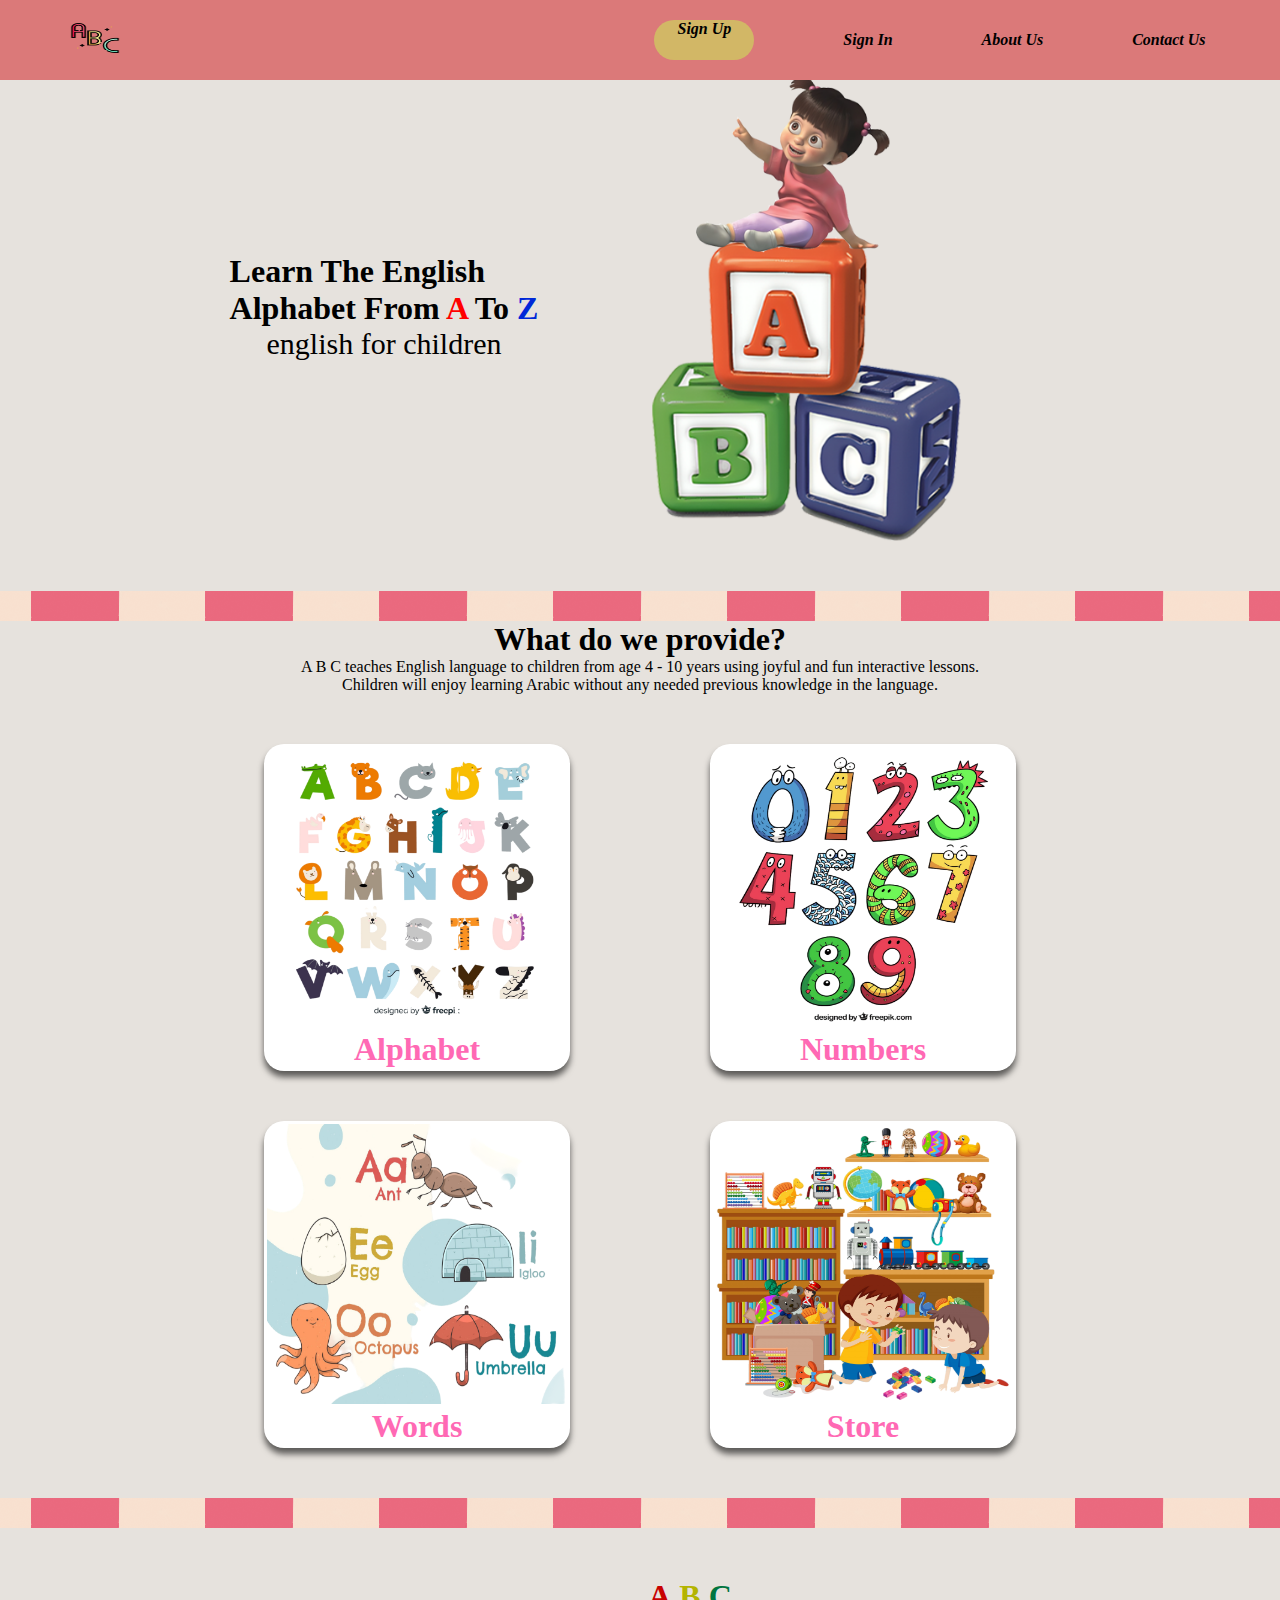
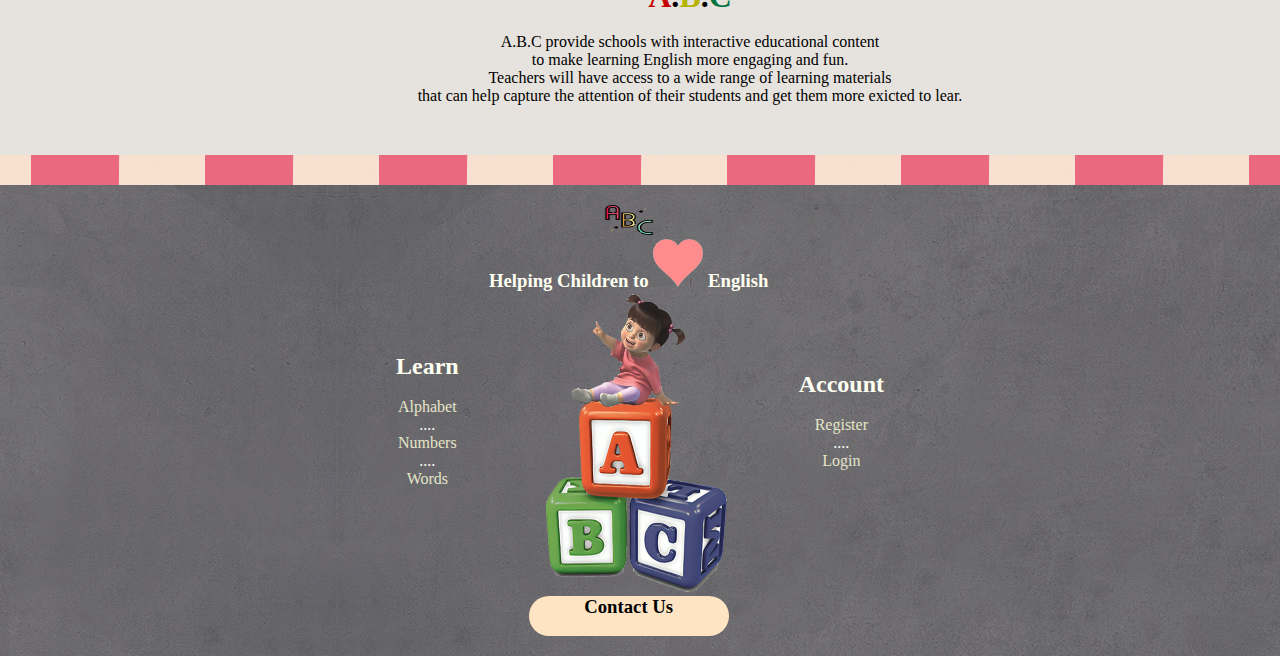
<file: index.html>
<!DOCTYPE html>
<html lang="en">
<head>
    <meta charset="UTF-8">
    <meta name="viewport" content="width=device-width, initial-scale=1.0">
    <title>Document</title>
    <link rel="stylesheet" href="css/style.css">
</head>
<body >
    <div class="Nav">
        <div>
          <div class="animation"> <img class="LOGO" src="images/abc_4290563.png"> </div>
        </div>
        <ul id="ul">
            <a id="j" href="signup.html"><b>Sign Up</b></a>
            <li><a href="signin.html"><b>Sign In</b></a></li>
            <li><a href="aboutus.html"><b>About Us</b></a></li>
            <li><a href="contactus.html"><b>Contact Us</b></a></li>
            
        </ul>
    </div>
    <br><br><br><br>
         <div class="first">
              <div>  <h1><b>   Learn The <span style="color:linear-gradient(#dbdbdb, #d13793);">English</span> <br>
                Alphabet From <span style="color: red;">A</span> To <span style="color: rgb(0, 40, 216);">Z</span> </b></h1>
                 <p style="text-align: center;font-size:30px;">english for children</p></div>
                    <img  src="images/Girl.png" alt="#" width="40%">
        </div>
    
    <!--    ///////////////////////////////////////////////////////////////////  -->
    
    
    
    <div class="Bar1"></div>
       
    
    <div class="secound">
        <h1>What do we provide?</h1>
        <p>A B C teaches  English language to children from age 4 - 10 years using joyful and fun interactive lessons.<br> Children will enjoy learning Arabic without any needed previous knowledge in the language.
        </p>
    </div>
    <div class="third">
       <div id="marginimageindiv" class="box"><a href="alfabt.htm">
            <img id="boxesimage" src="images/alphabeeeeet.png" alt="">
            <h1 style="color:hotpink;">Alphabet</h1>
            
        </a></div>

        <div id="marginimageindiv" class="box"  ><a href="number.html">
            <img id="boxesimage" src="images/numbers.png" alt="">
            <h1 style="color:hotpink;">Numbers</h1>
        </a></div>
    </div>
    <div class="third">
   
        
        <div id="marginimageindiv" class="box"><a href="words.html">
            <img id="boxesimage" src="images/words.png" alt="">
            <h1 style="color:hotpink;">Words</h1>
        </a></div>
        <div id="marginimageindiv" class="box"><a href="store.html">
            <img id="boxesimage" src="images/store.png" alt="">
            <h1 style="color:hotpink;">Store</h1>
        </a></div>
    </div>

    <div class="Bar1"></div>
    <div class="fifth">
   <div> <h1><b><span style="color: rgb(200, 1, 1);">A</span>.<span style="color:rgb(180, 180, 1)">B</span>.<span style="color: rgb(0, 117, 63);">C</span></b></h1></div>
     <br><div><p>A.B.C provide schools with interactive 
        educational content<br> to make learning English more engaging and fun.<br>Teachers will have access to a wide range of learning materials <br>
        that can help capture the attention of their students and get them more exicted to lear.</p></div>
    </div>

    <div class="Bar1"></div> 
<div id="FOOTER">
    <div class="footerList">
       
            <h2>Learn</h2><br>
           <p> <a href="#" id="footerList">Alphabet</a></p>....<br>
            <p><a href="number.html" id="footerList">Numbers</a></p>....<br>
            <p><a href="words.html" id="footerList">Words</a></p>

    </div>
<div class="footerSection">
    <div>
        <div><img src="images/LOGOABC.png" class="LOGO"></div>
        <div><h3>Helping Children to <img src="images/heart.png"> English</h3></div>
        
    </div>

    <div>
        <img  src="images/Girl.png" id="imagefooter" >
        <h3 id="lastbottom"><a href="coutactus.html"><b>Contact Us</b></a></h3>
    </div>

</div>
<div class="footerList">
    <h2>Account</h2><br>
   <p> <a href="signup.html" id="footerList">Register</a></p>....<br>
    <p><a href="signin.html" id="footerList">Login</a></p>
</div>
</body>
</html>
</file>
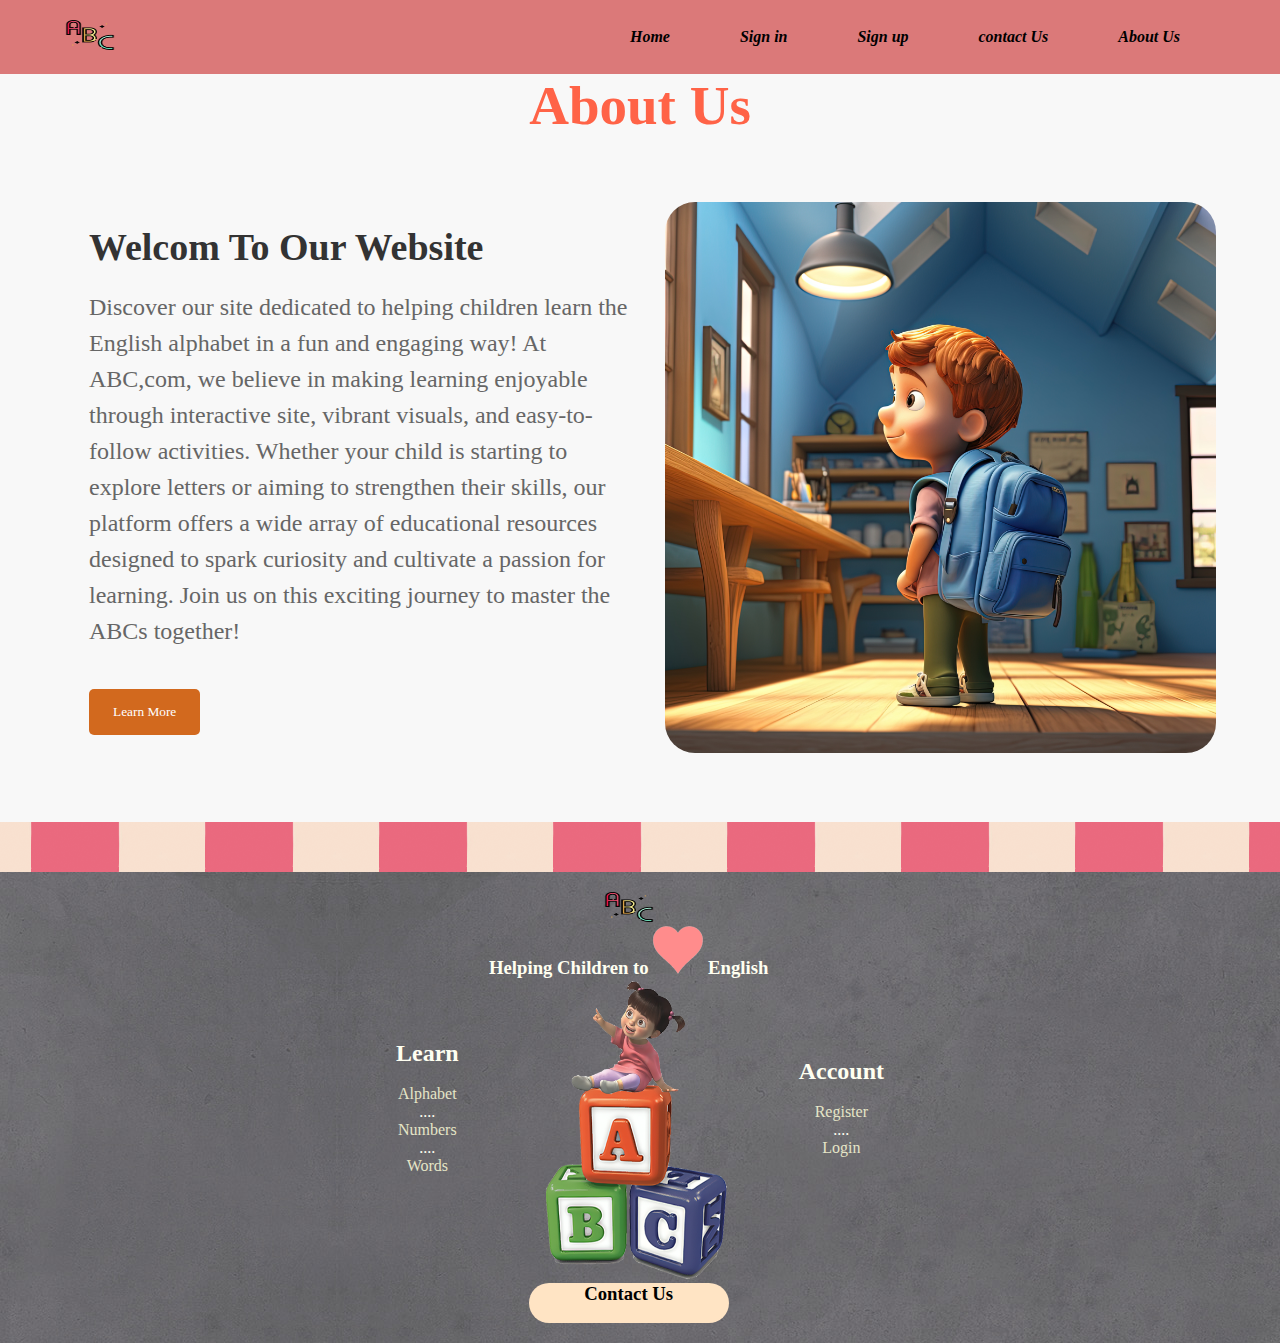
<file: aboutus.html>
<!DOCTYPE html>
<html lang="en">
<head>
    <meta charset="UTF-8">
    <meta name="viewport" content="width=device-width, initial-scale=1.0">
    <title>About Us </title>
    <link rel="stylesheet" href="css/style.css">
</head>
<body class="au">
    <div class="Navall">
        <div>  
            <div class="animation"> <img class="LOGO" src="images/abc_4290563.png"> </div>
          </div>
        <ul id="ul">
            <li><a href="index.html"><b>Home</b></a></li>
            <li><a href="signin.html"><b>Sign in</b></a></li>
            <li><a href="signup.html"><b>Sign up</b></a></li>
            <li><a href="contactus.html"><b>contact Us</b></a></li>
            <li><a href="aboutus.html"><b>About Us</b></a></li>
        </ul>
    </div>

<section class="mo"> 
<div>

<div class="heading">
    <h1>About Us</h1>
</div>
<div class="container">
    <div class="mo-content">
        <h2>Welcom To Our Website</h2>
        <p>Discover our site dedicated to helping children learn the English alphabet in a fun and engaging way! At ABC,com, 
            we believe in making learning enjoyable through interactive site, vibrant visuals, and easy-to-follow activities. 
            Whether your child is starting to explore letters or aiming to strengthen their skills,
             our platform offers a wide array of educational resources designed to spark curiosity and cultivate a passion for learning. 
            Join us on this exciting journey to master the ABCs together!
            </p>
                <a href="index.html"><button class="button">Learn More</button></a> 
    </div>
<div class="mo-image">
    <img src="images/about us 3.jpg" class="imga">
</div>
</div>
</div>
</section>
<div class="Bar"></div>
<div id="FOOTER">
    <div class="footerList">
       
            <h2>Learn</h2><br>
           <p> <a href="#" id="footerList">Alphabet</a></p>....<br>
            <p><a href="number.html" id="footerList">Numbers</a></p>....<br>
            <p><a href="#" id="footerList">Words</a></p>
       
        
        
    </div>


<div class="footerSection">
    <div>
        <div><img src="images/LOGOABC.png" class="LOGO"></div>
        <div><h3>Helping Children to <img src="images/heart.png"> English</h3></div>
        
    </div>

    <div>
        <img  src="images/Girl.png" id="imagefooter" >
        <h3 id="lastbottom"><a href="coutactus.html"><b>Contact Us</b></a></h3>
    </div>

</div>
<div class="footerList">
    <h2>Account</h2><br>
   <p> <a href="signup.html" id="footerList">Register</a></p>....<br>
    <p><a href="signin.html" id="footerList">Login</a></p>
</div>

</body>
</html>
</file>
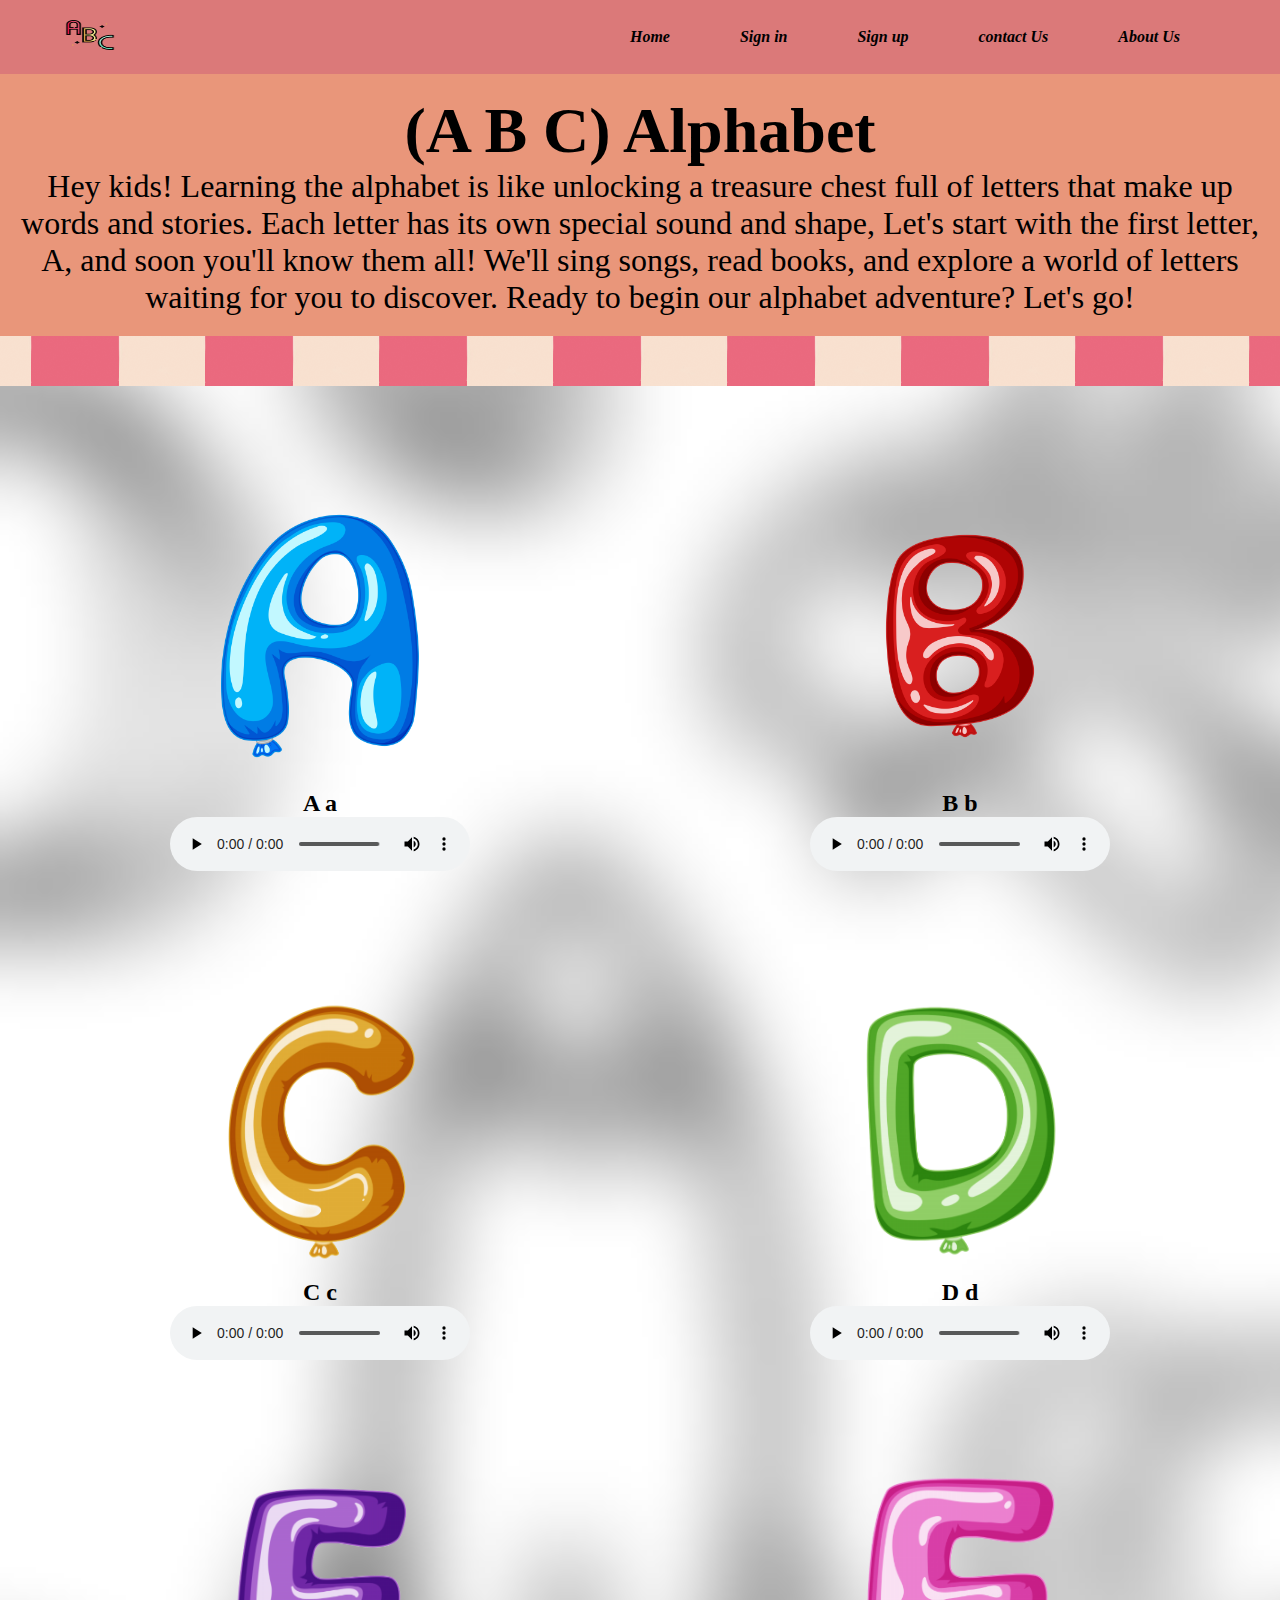
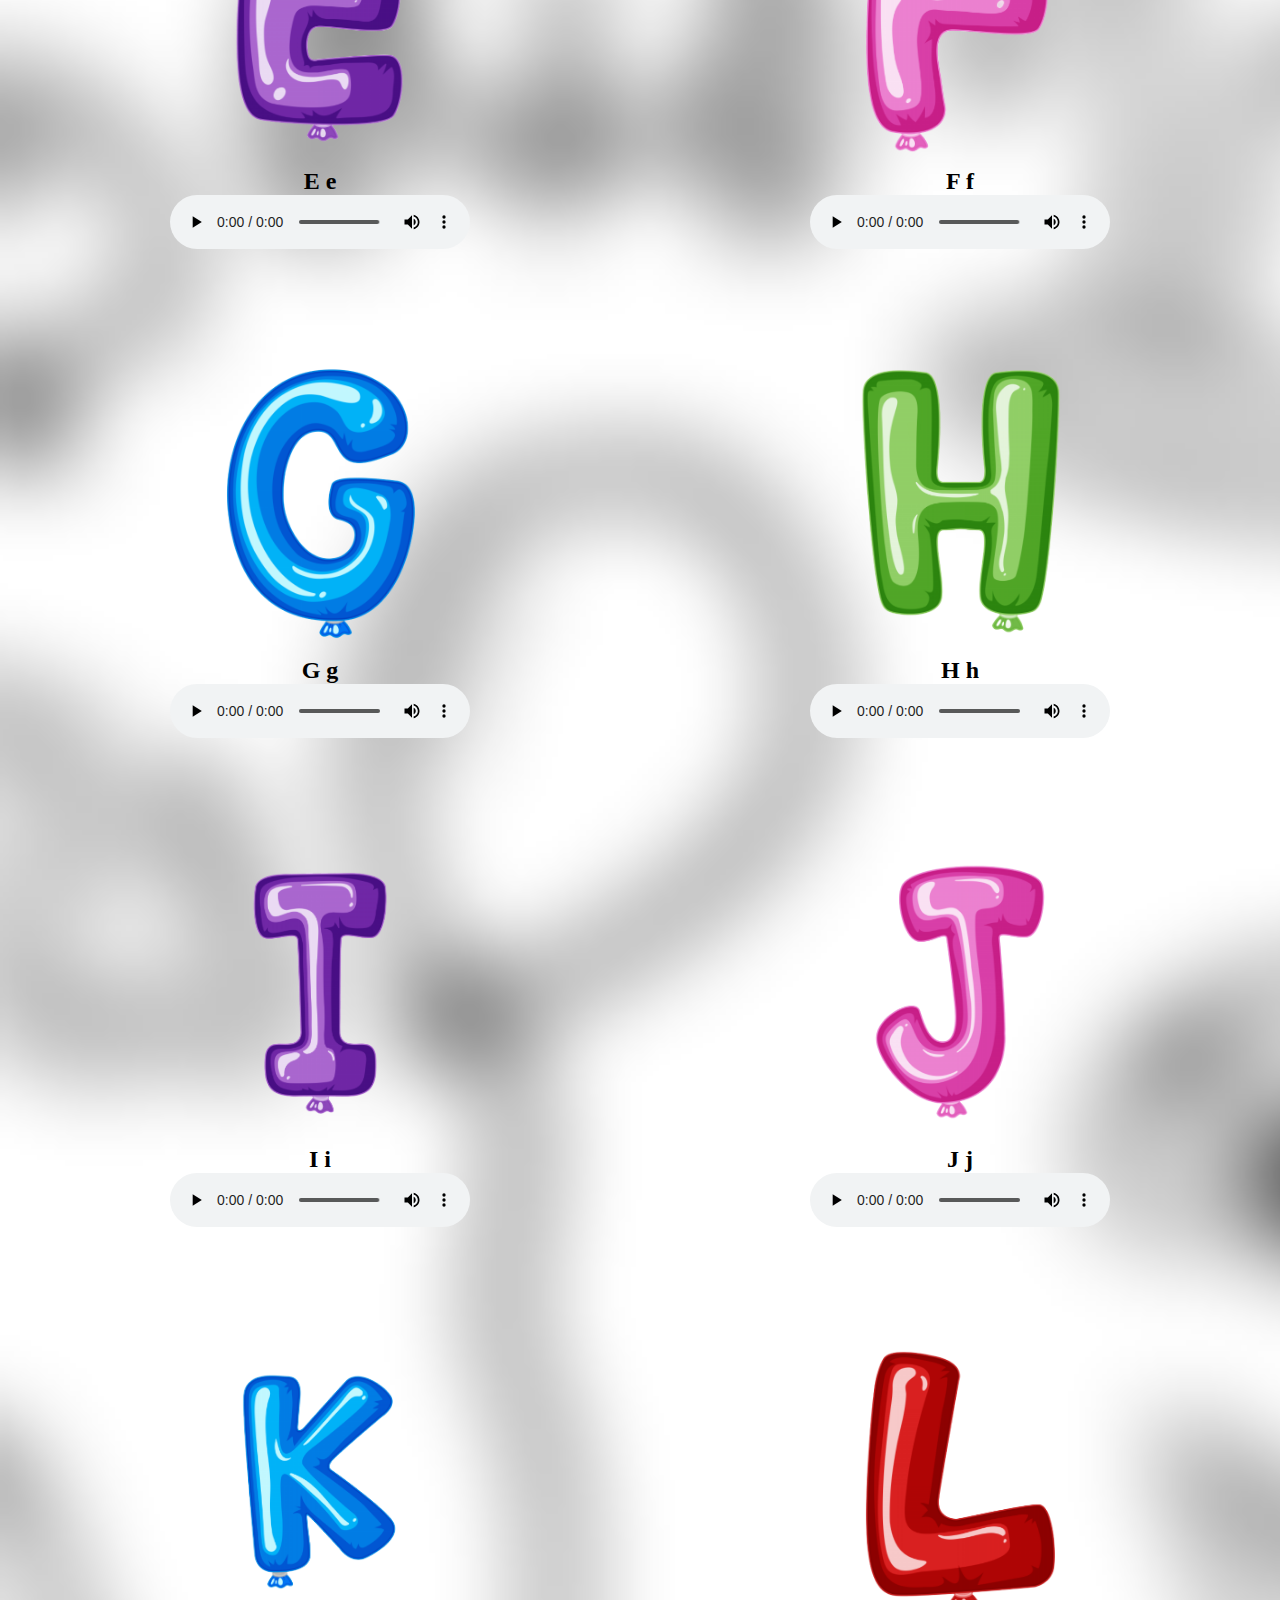
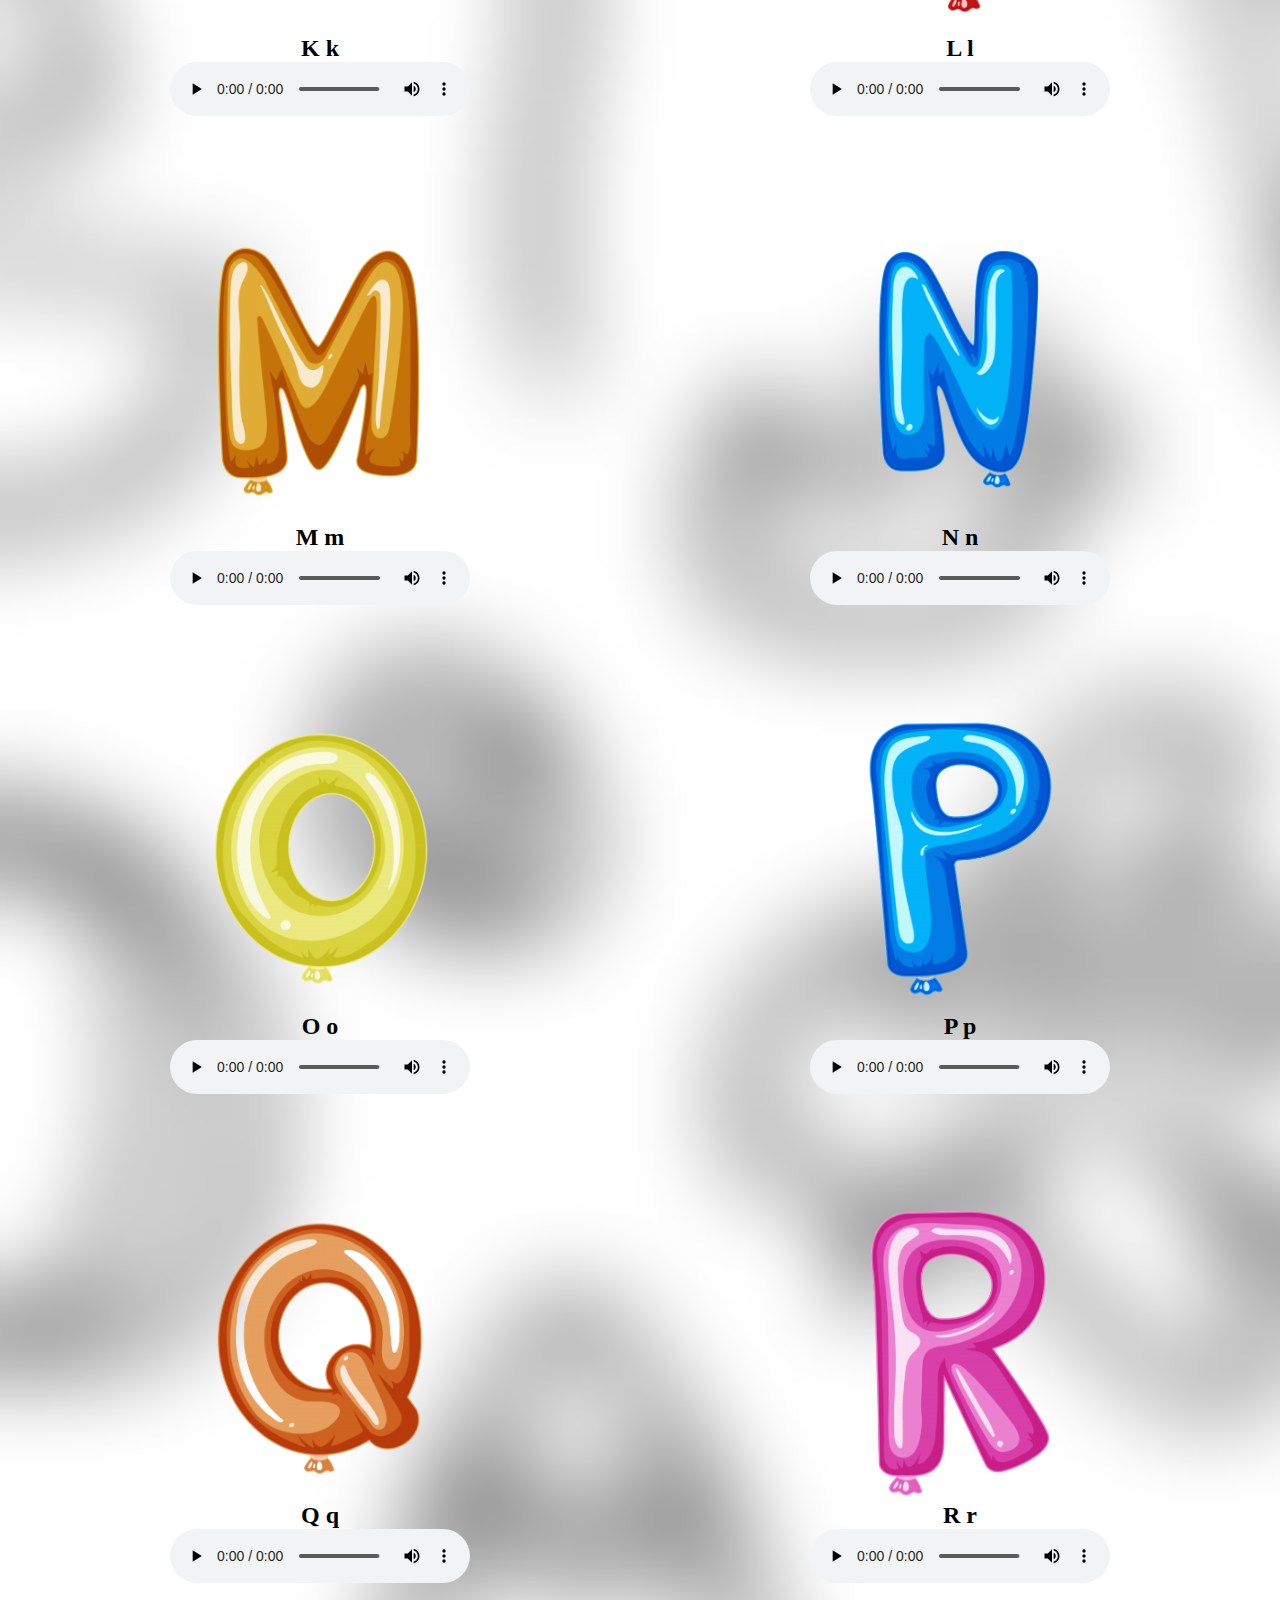
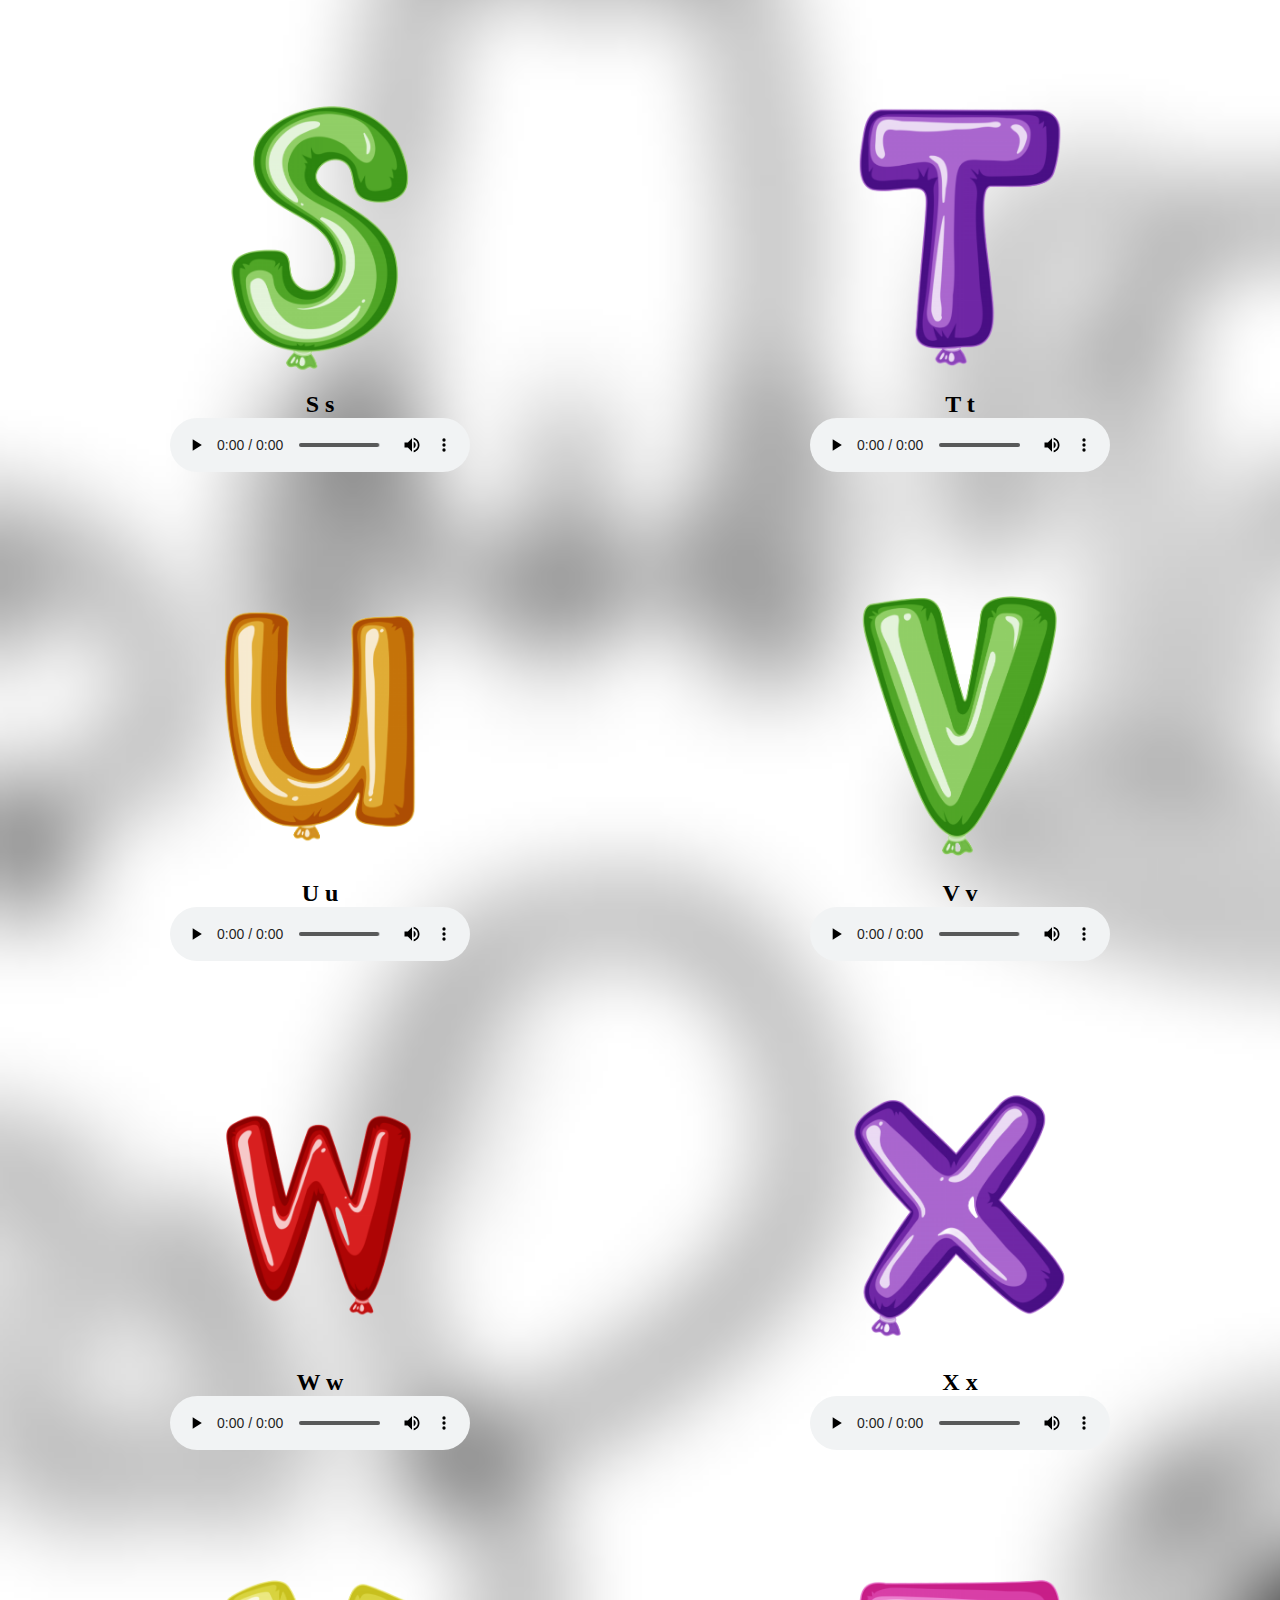
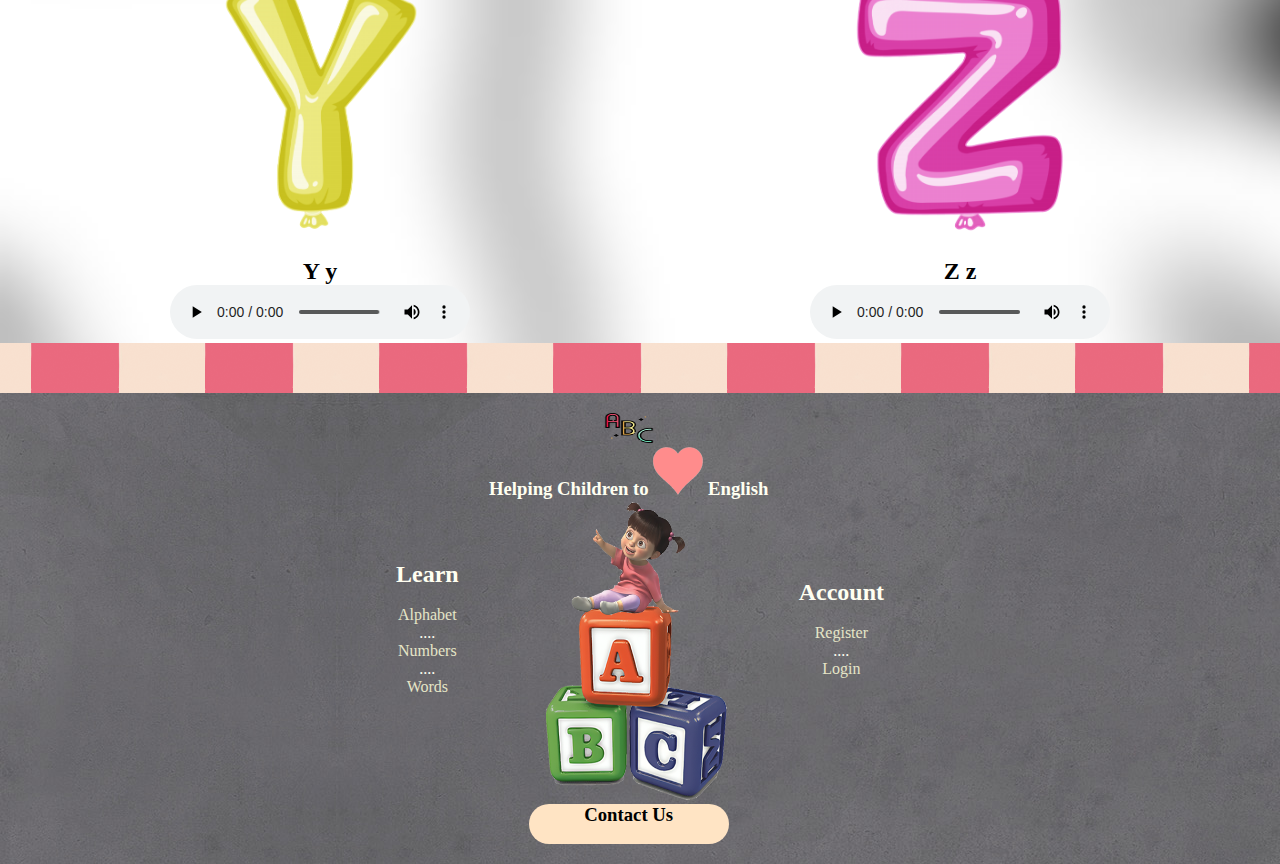
<file: alfabt.html>
<!DOCTYPE html>
<html lang="en">
<head>
    <meta charset="UTF-8">
    <meta name="viewport" content="width=, initial-scale=1.0">
    <title>Document</title>
    <link rel="stylesheet" href="css/style.css">
</head>
<body class="bodyLetterPage"> 
    <div class="Navall">
        <div>  
            <div class="animation"> <img class="LOGO" src="images/abc_4290563.png"> </div>
          </div>
        <ul id="ul">
            <li><a href="index.html"><b>Home</b></a></li>
            <li><a href="signin.html"><b>Sign in</b></a></li>
            <li><a href="signup.html"><b>Sign up</b></a></li>
            <li><a href="contactus.html"><b>contact Us</b></a></li>
            <li><a href="aboutus.html"><b>About Us</b></a></li>
        </ul>
    </div>
    <div class="numbername">
        <h1> (A B C) Alphabet</h1>
        <p>Hey kids! Learning the alphabet is like unlocking a treasure chest full of letters that make up words and stories. Each letter has its own special sound and shape, Let's start with the first letter, A, and soon you'll know them all! We'll sing songs, read books, and explore a world of letters waiting for you to discover. Ready to begin our alphabet adventure? Let's go!</p>        
        </div>
        <div class="Bar"></div>

    <div class="Row">
    <div class="column">
            
        <img class="imageLetters" src="images/alfabt/A.png">
        <h2>A  a </h2>
            <audio controls src="images/alfabt/A.wav"></audio>
    </div>

    <div class="column">
            
        <img class="imageLetters" src="images/alfabt/B.png">
        <h2>B  b </h2>
        <audio controls src="images/alfabt/B.wav"></audio>
    </div>


    </div>


    
    <div class="Row">



        <div  class="column">
                
            <img class="imageLetters" src="images/alfabt/C.png">
            <h2>C  c </h2>
            <audio controls src="images/alfabt/C.wav"></audio>
        </div>
    
        <div class="column">
                
            <img class="imageLetters" src="images/alfabt/D.png">
            <h2>D  d </h2>
                <audio controls src="images/alfabt/D.wav"></audio>
        </div>
    
    
        </div>
    <div class="Row">



        <div  class="column">
                
            <img class="imageLetters" src="images/alfabt/E.png">
            <h2>E  e </h2>
                <audio controls src="images/alfabt/E.wav"></audio>
        </div>
    
        <div class="column">
                
            <img class="imageLetters" src="images/alfabt/F.png">
            <h2>F  f </h2>
                <audio controls src="images/alfabt/F.wav"></audio>
        </div>
    
    
        </div>
    <div class="Row">



        <div  class="column">
                
            <img class="imageLetters" src="images/alfabt/G.png">
            <h2>G  g </h2>
                <audio controls src="images/alfabt/G.wav"></audio>
        </div>
    
        <div class="column">
                
            <img class="imageLetters" src="images/alfabt/H.png">
            <h2>H  h </h2>
                <audio controls src="images/alfabt/H.wav"></audio>
        </div>
    
    
        </div>
    <div class="Row">



        <div  class="column">
                
            <img class="imageLetters" src="images/alfabt/I.png">
            <h2>I  i </h2>
                <audio controls src="images/alfabt/I.wav"></audio>
        </div>
    
        <div class="column">
                
            <img class="imageLetters" src="images/alfabt/J.png">
            <h2>J  j </h2>
                <audio controls src="images/alfabt/J.wav"></audio>
        </div>
    
    
        </div>
    <div class="Row">


<div  class="column">
                
            <img class="imageLetters" src="images/alfabt/K.png">
            <h2>K  k </h2>
                <audio controls src="images/alfabt/K.wav"></audio>
        </div>
    
        <div class="column">
                
            <img class="imageLetters" src="images/alfabt/L.png">
            <h2>L  l </h2>
                <audio controls src="images/alfabt/L.wav"></audio>
        </div>
    
    
        </div>
    <div class="Row">



        <div  class="column">
                
            <img class="imageLetters" src="images/alfabt/M.png">
            <h2>M  m </h2>
                <audio controls src="images/alfabt/M.wav"></audio>
        </div>
    
        <div class="column">
                
            <img class="imageLetters" src="images/alfabt/N.png">
            <h2>N  n </h2>
                <audio controls src="images/alfabt/N.wav"></audio>
        </div>
    
    
        </div>
    <div class="Row">



        <div  class="column">
                
            <img class="imageLetters" src="images/alfabt/O.png">
            <h2>O  o </h2>
                <audio controls src="images/alfabt/O.wav"></audio>
        </div>
    
        <div class="column">
                
            <img class="imageLetters" src="images/alfabt/P.png">
            <h2>P  p </h2>
            <audio controls src="images/alfabt/P.wav"></audio>
        </div>
    
    
        </div>
    <div class="Row">



        <div  class="column">
                
            <img class="imageLetters" src="images/alfabt/Q.png">
            <h2>Q  q </h2>
            <audio controls src="images/alfabt/Q.wav"></audio>
        </div>
    
        <div class="column">
                
            <img class="imageLetters" src="images/alfabt/R.png">
            <h2>R  r </h2>
            <audio controls src="images/alfabt/R.wav"></audio>
        </div>
    
    
        </div>
    <div class="Row">



        <div  class="column">
                
            <img class="imageLetters" src="images/alfabt/S.png">
            <h2>S  s </h2>
            <audio controls src="images/alfabt/S.wav"></audio>
        </div>
    
        <div class="column">
                
            <img class="imageLetters" src="images/alfabt/T.png">
            <h2>T  t </h2>
            <audio controls src="images/alfabt/T.wav"></audio>
        </div>
    
    
        </div>
    <div class="Row">



        <div  class="column">
                
            <img class="imageLetters" src="images/alfabt/U.png">
            <h2>U  u </h2>
            <audio controls src="images/alfabt/U.wav"></audio>
        </div>
    
        <div class="column">
                
            <img class="imageLetters" src="images/alfabt/V.png">
            <h2>V  v </h2>
            <audio controls src="images/alfabt/V.wav"></audio>
        </div>
    
    
        </div>
    <div class="Row">


<div  class="column">
                
            <img class="imageLetters" src="images/alfabt/W.png">
            <h2>W  w </h2>
            <audio controls src="images/alfabt/W.wav"></audio>
        </div>
    
        <div class="column">
                
            <img class="imageLetters" src="images/alfabt/X.png">
            <h2>X  x </h2>
            <audio controls src="images/alfabt/X.wav"></audio>
        </div>
    
    
        </div>
    <div class="Row">



        <div  class="column">
                
            <img class="imageLetters" src="images/alfabt/Y.png">
            <h2>Y  y </h2>
            <audio controls src="images/alfabt/Y.wav"></audio>
        </div>
    
        <div class="column">
                
            <img class="imageLetters" src="images/alfabt/Z.png">
            <h2>Z  z </h2>
            <audio controls src="images/alfabt/Z.wav"></audio>
        </div>
    
    
        </div>
        <div class="Bar"></div>
        <div id="FOOTER">
            <div class="footerList">
               
                    <h2>Learn</h2><br>
                   <p> <a href="alfabt.htm" id="footerList">Alphabet</a></p>....<br>
                    <p><a href="number.html" id="footerList">Numbers</a></p>....<br>
                    <p><a href="words.html" id="footerList">Words</a></p>
            </div>
        <div class="footerSection">
            <div>
                <div><img src="images/LOGOABC.png" class="LOGO"></div>
                <div><h3>Helping Children to <img src="images/heart.png"> English</h3></div>
            </div>
            <div>
                <img  src="images/Girl.png" id="imagefooter" >
                <h3 id="lastbottom"><a href="coutactus.html"><b>Contact Us</b></a></h3>
            </div>
        </div>
        <div class="footerList">
            <h2>Account</h2><br>
           <p> <a href="signup.html" id="footerList">Register</a></p>....<br>
            <p><a href="signin.html" id="footerList">Login</a></p>
        </div>       
</body>
    

        


</body>
</html>
</file>
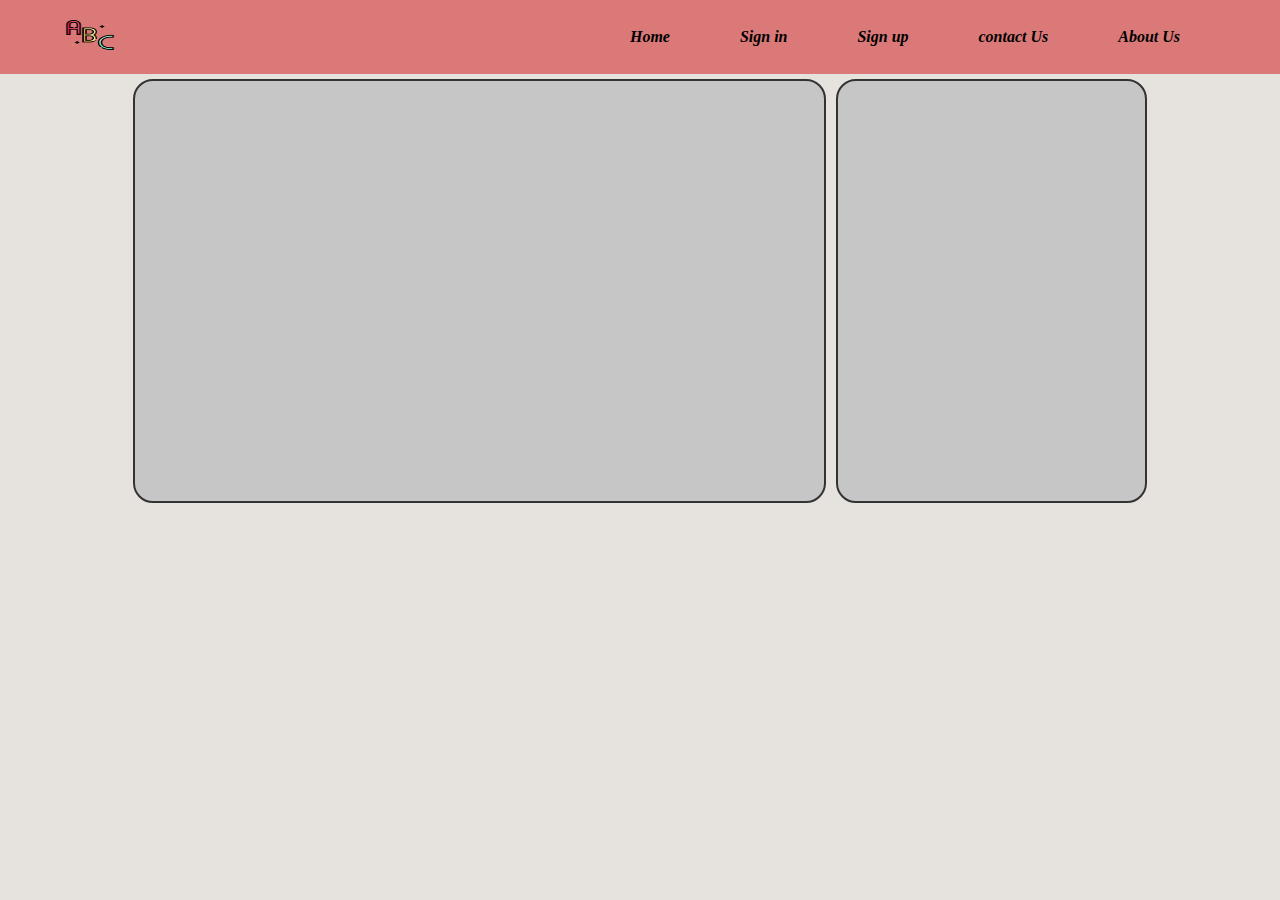
<file: cart.html>
<!DOCTYPE html>
<html lang="en">
<head>
    <meta charset="UTF-8">
    <meta name="viewport" content="width=device-width, initial-scale=1.0">
    <title>Document</title>
    <link rel="stylesheet" href="/css/style.css">
    
</head>
<body onload="getcart()">
    <div class="Navall">
        <div>  
            <div class="animation"> <img class="LOGO" src="images/abc_4290563.png"> </div>
          </div>
        <ul id="ul">
            <li><a href="index.html"><b>Home</b></a></li>
            <li><a href="signin.html"><b>Sign in</b></a></li>
            <li><a href="signup.html"><b>Sign up</b></a></li>
            <li><a href="contactus.html"><b>contact Us</b></a></li>
            <li><a href="aboutus.html"><b>About Us</b></a></li>
        </ul>
    </div>


    <div class="BigDiv">
        <div class="smallDiv">
                    <div id="prod"></div>
                    <div class="items"><p id="NumOfitems"></p></div>
        </div>

    </div>
    

</body><script src="cart.js"></script>
</html>
</file>
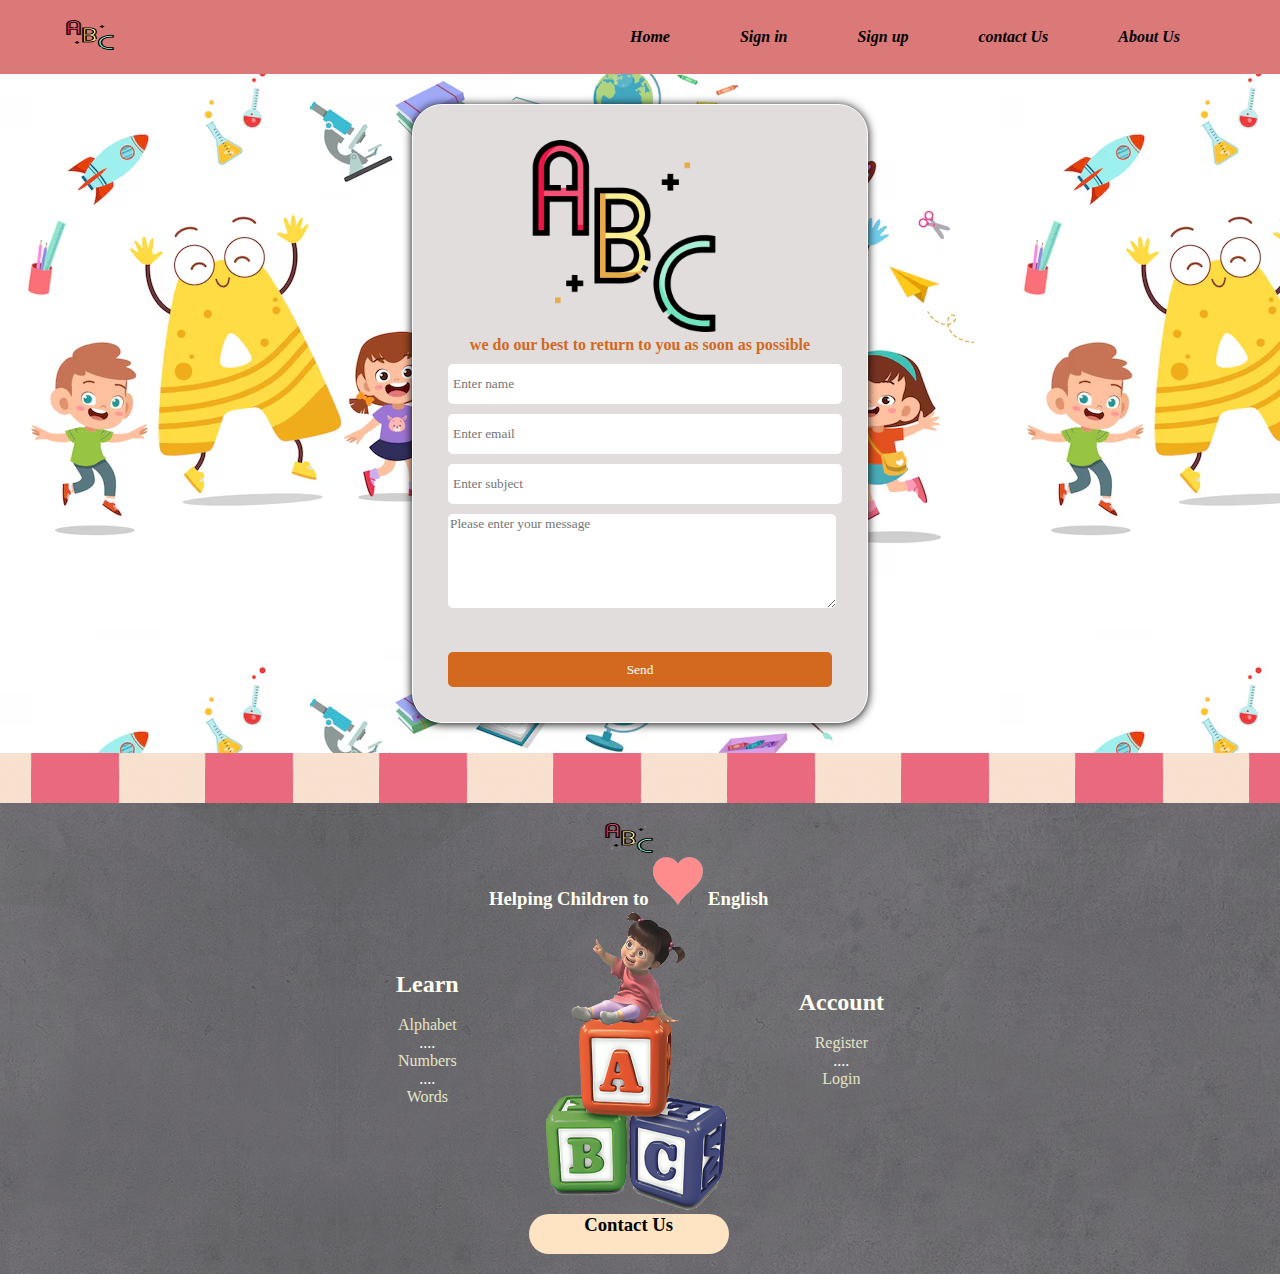
<file: contactus.html>
<!DOCTYPE html>
<html lang="en">
<head>
    <meta charset="UTF-8">
    <meta name="viewport" content="width=device-width, initial-scale=1.0">
<title>Document</title>
<link rel="stylesheet" href="css/style.css">
</head>
<body style="background-image: url(images/cute-kid-alphabet-set_97632-581.avif);">
<div class="Navall">
    <div>  
        <div class="animation"> <img class="LOGO" src="images/abc_4290563.png"> </div>
      </div>
<ul id="ul">
    <li><a href="index.html"><b>Home</b></a></li>
    <li><a href="signin.html"><b>Sign in</b></a></li>
    <li><a href="signup.html"><b>Sign up</b></a></li>
    <li><a href="contactus.html"><b>contact Us</b></a></li>
    <li><a href="aboutus.html"><b>About Us</b></a></li>

</ul>
</div>
<form class="formcontener" action="#" method="get">
<div>
<img src="images/abc_4290563.png" alt="" id="img-1">
</div>
<div>
    <p style="text-align: center; color: chocolate;"><b>we do our best to return to you as soon as possible </b></p>
</div>
    
<div>
<input type ="name" id="name" name="name" placeholder="Enter name"class="width">
<input type="email" id="email" name="email" placeholder="Enter email" class="width">
<input type="subject" id ="subject" name="subject"placeholder="Enter subject" class="width">
<textarea name="message" id="message"placeholder="Please enter your message" class="width1" ></textarea>
</div>
    <button class="button11">Send</button>
</form>
<div class="Bar"></div>
<div id="FOOTER">
    <div class="footerList">
       
            <h2>Learn</h2><br>
           <p> <a href="#" id="footerList">Alphabet</a></p>....<br>
            <p><a href="number.html" id="footerList">Numbers</a></p>....<br>
            <p><a href="#" id="footerList">Words</a></p>
       
        
        
    </div>


<div class="footerSection">
    <div>
        <div><img src="images/LOGOABC.png" class="LOGO"></div>
        <div><h3>Helping Children to <img src="images/heart.png"> English</h3></div>
        
    </div>

    <div>
        <img  src="images/Girl.png" id="imagefooter" >
        <h3 id="lastbottom"><a href="coutactus.html"><b>Contact Us</b></a></h3>
    </div>

</div>
<div class="footerList">
    <h2>Account</h2><br>
   <p> <a href="signup.html" id="footerList">Register</a></p>....<br>
    <p><a href="signin.html" id="footerList">Login</a></p>
</div>

    </body>
    </html>
</file>
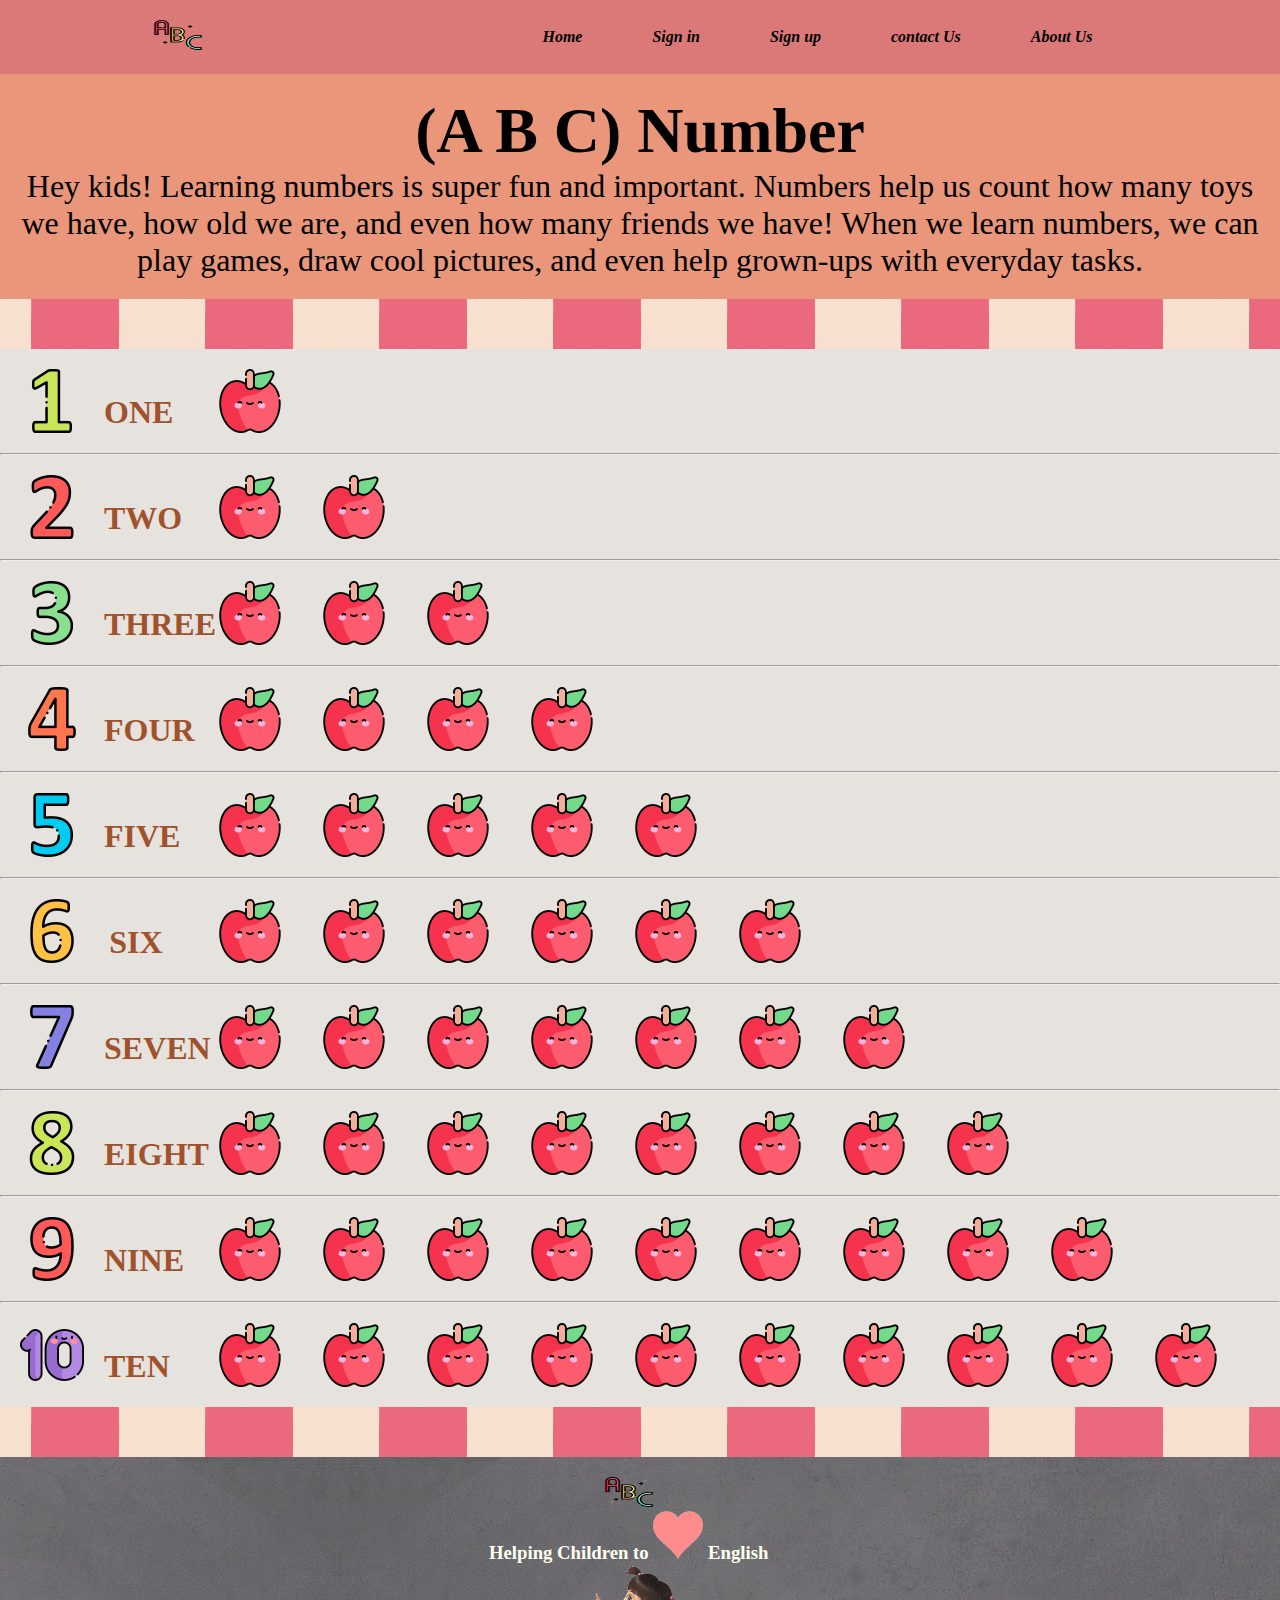
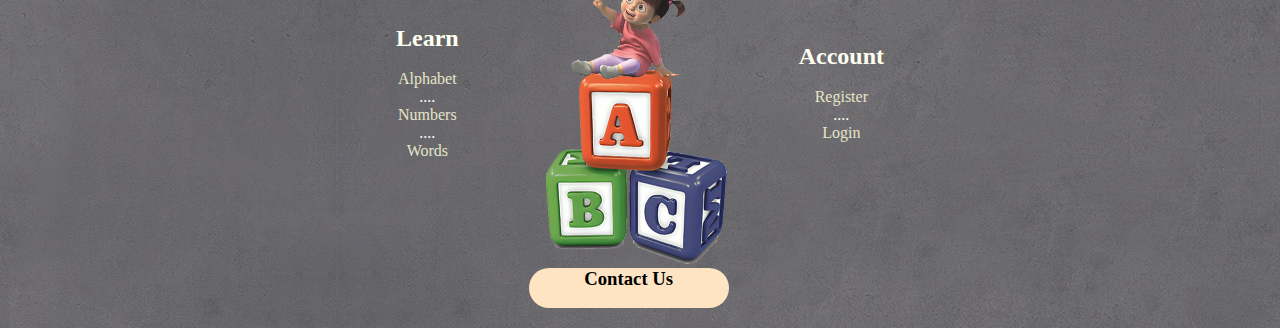
<file: number.html>
<!DOCTYPE html>
<html lang="en">
<head>
<meta charset="UTF-8">
<meta name="viewport" content="width=device-width, initial-scale=1.0">
<title>learn number</title>
<link rel="stylesheet" href="css/style.css">
</head>
<body>
<div class="Navall">
    <div>  
        <div > <img class="LOGO" src="images/abc_4290563.png"> </div>
      </div>
<ul id="ul">
    <li><a href="index.html"><b>Home</b></a></li>
    <li><a href="signin.html"><b>Sign in</b></a></li>
    <li><a href="signup.html"><b>Sign up</b></a></li>
    <li><a href="contactus.html"><b>contact Us</b></a></li>
    <li><a href="aboutus.html"><b>About Us</b></a></li>

</ul>
</div>
</div>
<div class="numbername">
<h1> (A B C) Number</h1>
<p>Hey kids! Learning numbers is super fun and important. Numbers help us count how many toys we have, how old we are, and even how many friends we have! When we learn numbers, we can play games, draw cool pictures, and even help grown-ups with everyday tasks.</p>

</div>
<div class="Bar"></div>
<div style="display: flex;">
<img src="images/number/1.png" alt="" class="numbericon"> 
<h1 class="numbernn">ONE</h1>
<img src="images/apple_1449777.png" alt="" class="numbericon">
</div>
<hr>
<div style="display: flex;">
<img src="images/number/2.png" alt="" class="numbericon">
<h1 class="numbernn">TWO</h1>
<img src="images/apple_1449777.png" alt="" class="numbericon">
<img src="images/apple_1449777.png" alt="" class="numbericon">
</div><hr>
<div style="display: flex;">
<img src="images/number/3.png" alt="" class="numbericon"> 
<h1 class="numbernn">THREE</h1>
<img src="images/apple_1449777.png" alt="" class="numbericon">
<img src="images/apple_1449777.png" alt="" class="numbericon">
<img src="images/apple_1449777.png" alt="" class="numbericon">
</div><hr>
<div style="display: flex;">
 <img src="images/number/4.png" alt="" class="numbericon">
<h1 class="numbernn">FOUR</h1>
<img src="images/apple_1449777.png" alt="" class="numbericon">
<img src="images/apple_1449777.png" alt="" class="numbericon">
<img src="images/apple_1449777.png" alt="" class="numbericon">
<img src="images/apple_1449777.png" alt="" class="numbericon">
</div><hr>
<div style="display: flex;">
<img src="images/number/5.png" alt="" class="numbericon">
<h1 class="numbernn">FIVE</h1>
<img src="images/apple_1449777.png" alt="" class="numbericon">
<img src="images/apple_1449777.png" alt="" class="numbericon">
<img src="images/apple_1449777.png" alt="" class="numbericon">
<img src="images/apple_1449777.png" alt="" class="numbericon">
<img src="images/apple_1449777.png" alt="" class="numbericon">
</div><hr>
<div style="display: flex;">
<img src="images/number/6.png" alt="" class="numbericon">
<h1 class="numbernn">SIX</h1>
<img src="images/apple_1449777.png" alt="" class="numbericon">
<img src="images/apple_1449777.png" alt="" class="numbericon">
<img src="images/apple_1449777.png" alt="" class="numbericon">
<img src="images/apple_1449777.png" alt="" class="numbericon">
<img src="images/apple_1449777.png" alt="" class="numbericon">
<img src="images/apple_1449777.png" alt="" class="numbericon">
</div><hr>
<div style="display: flex;">
<img src="images/number/7.png" alt="" class="numbericon">
<h1 class="numbernn">SEVEN</h1>
<img src="images/apple_1449777.png" alt="" class="numbericon">
<img src="images/apple_1449777.png" alt="" class="numbericon">
<img src="images/apple_1449777.png" alt="" class="numbericon">
<img src="images/apple_1449777.png" alt="" class="numbericon">
<img src="images/apple_1449777.png" alt="" class="numbericon">
<img src="images/apple_1449777.png" alt="" class="numbericon">
<img src="images/apple_1449777.png" alt="" class="numbericon">

</div><hr>
<div style="display: flex;">
<img src="images/number/8.png" alt="" class="numbericon">
<h1 class="numbernn">EIGHT</h1>
<img src="images/apple_1449777.png" alt="" class="numbericon">
<img src="images/apple_1449777.png" alt="" class="numbericon">
<img src="images/apple_1449777.png" alt="" class="numbericon">
<img src="images/apple_1449777.png" alt="" class="numbericon">
<img src="images/apple_1449777.png" alt="" class="numbericon">
<img src="images/apple_1449777.png" alt="" class="numbericon">
<img src="images/apple_1449777.png" alt="" class="numbericon">
<img src="images/apple_1449777.png" alt="" class="numbericon">
</div><hr>
<div style="display: flex;">
<img src="images/number/9.png" alt="" class="numbericon">
<h1 class="numbernn">NINE</h1>
<img src="images/apple_1449777.png" alt="" class="numbericon">
<img src="images/apple_1449777.png" alt="" class="numbericon">
<img src="images/apple_1449777.png" alt="" class="numbericon">
<img src="images/apple_1449777.png" alt="" class="numbericon">
<img src="images/apple_1449777.png" alt="" class="numbericon">
<img src="images/apple_1449777.png" alt="" class="numbericon">
<img src="images/apple_1449777.png" alt="" class="numbericon">
<img src="images/apple_1449777.png" alt="" class="numbericon">
<img src="images/apple_1449777.png" alt="" class="numbericon">

</div><hr>
<div style="display: flex;">
<img src="images/number/10.png" alt="" class="numbericon">
<h1 class="numbernn">TEN</h1>
<img src="images/apple_1449777.png" alt="" class="numbericon">
<img src="images/apple_1449777.png" alt="" class="numbericon">
<img src="images/apple_1449777.png" alt="" class="numbericon">
<img src="images/apple_1449777.png" alt="" class="numbericon">
<img src="images/apple_1449777.png" alt="" class="numbericon">
<img src="images/apple_1449777.png" alt="" class="numbericon">
<img src="images/apple_1449777.png" alt="" class="numbericon">
<img src="images/apple_1449777.png" alt="" class="numbericon">
<img src="images/apple_1449777.png" alt="" class="numbericon">
<img src="images/apple_1449777.png" alt="" class="numbericon">
</div>
<div class="Bar">
</div>
<div id="FOOTER">
    <div class="footerList">
       
            <h2>Learn</h2><br>
           <p> <a href="#" id="footerList">Alphabet</a></p>....<br>
            <p><a href="number.html" id="footerList">Numbers</a></p>....<br>
            <p><a href="#" id="footerList">Words</a></p>
    </div>
<div class="footerSection">
    <div>
        <div><img src="images/LOGOABC.png" class="LOGO"></div>
        <div><h3>Helping Children to <img src="images/heart.png"> English</h3></div>
    </div>
    <div>
        <img  src="images/Girl.png" id="imagefooter" >
        <h3 id="lastbottom"><a href="coutactus.html"><b>Contact Us</b></a></h3>
    </div>
</div>
<div class="footerList">
    <h2>Account</h2><br>
   <p> <a href="signup.html" id="footerList">Register</a></p>....<br>
    <p><a href="signin.html" id="footerList">Login</a></p>
</div>         
</body>
</html>
</file>
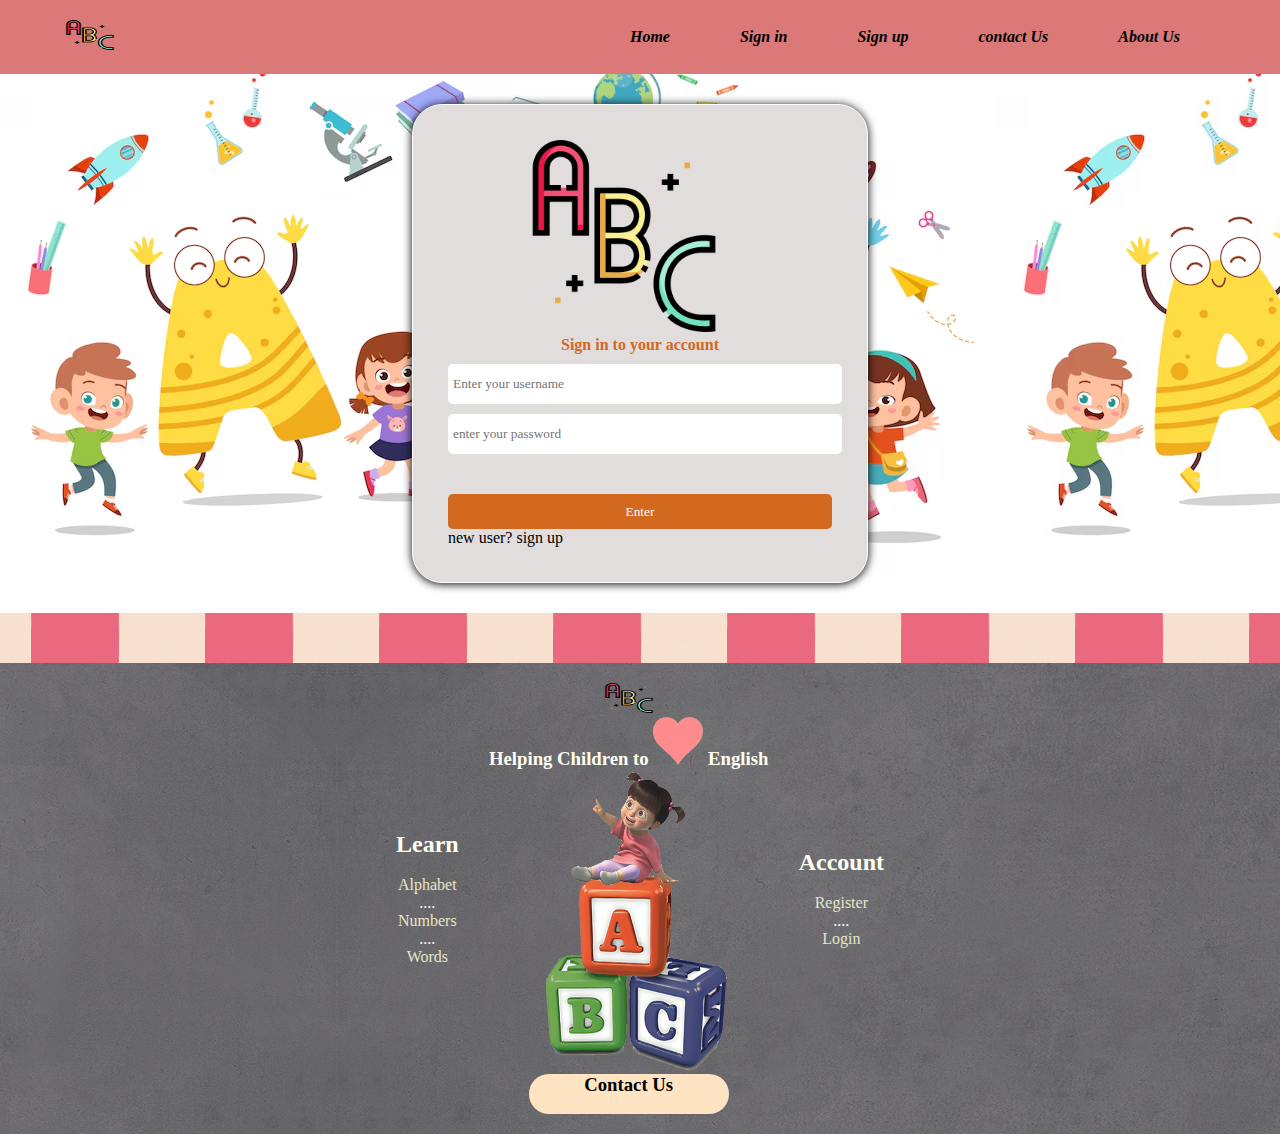
<file: signin.html>
<!DOCTYPE html>
<html lang="en">
<head>
    <meta charset="UTF-8">
    <meta name="viewport" content="width=device-width, initial-scale=1.0">
    <title>sign in</title>
    <link rel="stylesheet" href="css/style.css">
</head>
<body  style="background-image: url(images/cute-kid-alphabet-set_97632-581.avif);">
    <div class="Navall">
        <div>  
            <div class="animation"> <img class="LOGO" src="images/abc_4290563.png"> </div>
          </div>
        <ul id="ul">
            <li><a href="index.html"><b>Home</b></a></li>
            <li><a href="signin.html"><b>Sign in</b></a></li>
            <li><a href="signup.html"><b>Sign up</b></a></li>
            <li><a href="contactus.html"><b>contact Us</b></a></li>
            <li><a href="aboutus.html"><b>About Us</b></a></li>
        </ul>
    </div>
      <form class="formcontener" action="#" method="get">
        <div class="img-1">
          <img src="images/abc_4290563.png" alt="" id="img-1">
        </div>
        <div>
          <p style="text-align: center; color: chocolate;"><b>Sign in to your account</b></p>
        </div>
        <div>
          <input type="text" id="name" name="name"placeholder="Enter your username" class="width">
           <input type="password" id="password" name="password"placeholder="enter your password"  class="width">
        </div>
         <button class="button11">Enter</button>
         <p style="text-align: left;"> new user? <a href="signup.html">sign up</a></p>
      </form>
      <div class="Bar"></div>
      <div id="FOOTER">
        <div class="footerList">
           
                <h2>Learn</h2><br>
               <p> <a href="#" id="footerList">Alphabet</a></p>....<br>
                <p><a href="number.html" id="footerList">Numbers</a></p>....<br>
                <p><a href="#" id="footerList">Words</a></p>
           
            
            
        </div>
    
    
    <div class="footerSection">
        <div>
            <div><img src="images/LOGOABC.png" class="LOGO"></div>
            <div><h3>Helping Children to <img src="images/heart.png"> English</h3></div>
            
        </div>
    
        <div>
            <img  src="images/Girl.png" id="imagefooter" >
            <h3 id="lastbottom"><a href="coutactus.html"><b>Contact Us</b></a></h3>
        </div>
    
    </div>
    <div class="footerList">
        <h2>Account</h2><br>
       <p> <a href="signup.html" id="footerList">Register</a></p>....<br>
        <p><a href="signin.html" id="footerList">Login</a></p>
    </div>
    
     
      
    
</body>
</html>
</file>
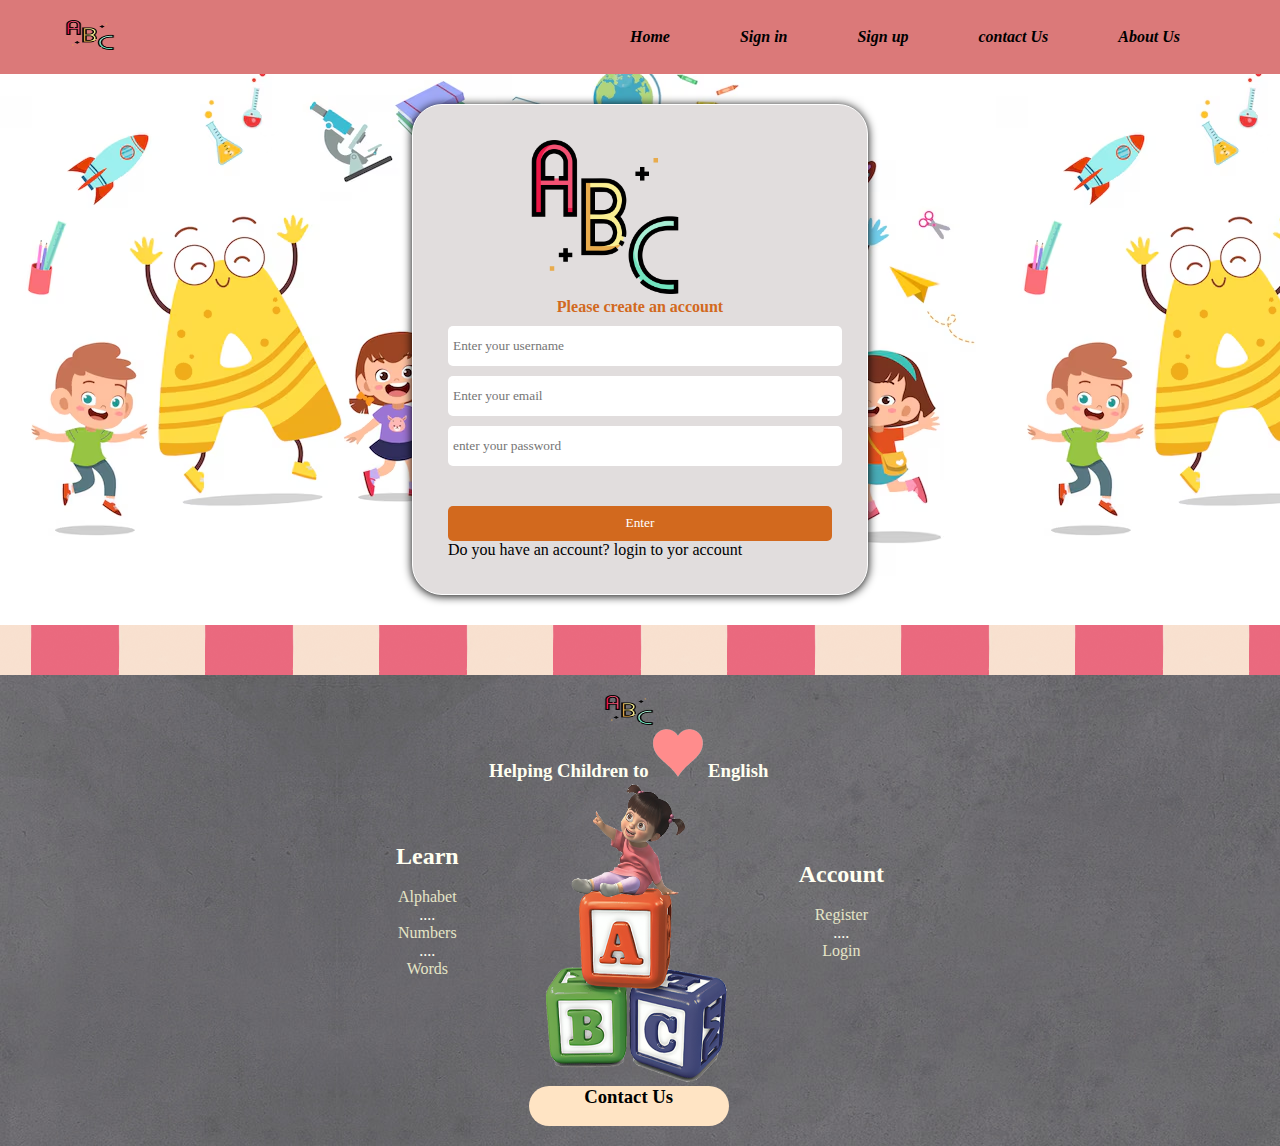
<file: signup.html>
<!DOCTYPE html>
<html lang="en">
<head>
    <meta charset="UTF-8">
    <meta name="viewport" content="width=device-width, initial-scale=1.0">
    <title> sign up </title>
    <link rel="stylesheet" href="css/style.css">
</head>
<body  style="background-image: url(images/cute-kid-alphabet-set_97632-581.avif)";>
    <div class="Navall">
        <div>  
            <div class="animation"> <img class="LOGO" src="images/abc_4290563.png"> </div>
          </div>
        <ul id="ul">
            <li><a href="index.html"><b>Home</b></a></li>
            <li><a href="signin.html"><b>Sign in</b></a></li>
            <li><a href="signup.html"><b>Sign up</b></a></li>
            <li><a href="contactus.html"><b>contact Us</b></a></li>
            <li><a href="aboutus.html"><b>About Us</b></a></li>

        </ul>
    </div>
    
        <form  class="formcontener"><div>
          <img src="images/abc_4290563.png" alt="" id="img1" >
        </div>
  <div >
 <p style="text-align: center; color: chocolate;" ><b>Please create an account</b></p>
 </div>
  <div >
 <input type="text" id="name" name="name"placeholder="Enter your username" class="width">
  <input type="email" id="email" name="email"placeholder="Enter your email" class="width">
 <input type="password" id="password" name="password"placeholder="enter your password"  class="width">  </div>  
 <button class="button11">Enter</button>
 <p>Do you have an account?<a href="signin.html">  login to yor account </a></p>        
 </form>
</div>
<div class="Bar"></div>
<div id="FOOTER">
    <div class="footerList">
       
            <h2>Learn</h2><br>
           <p> <a href="#" id="footerList">Alphabet</a></p>....<br>
            <p><a href="number.html" id="footerList">Numbers</a></p>....<br>
            <p><a href="#" id="footerList">Words</a></p>
       
        
        
    </div>


<div class="footerSection">
    <div>
        <div><img src="images/LOGOABC.png" class="LOGO"></div>
        <div><h3>Helping Children to <img src="images/heart.png"> English</h3></div>
        
    </div>

    <div>
        <img  src="images/Girl.png" id="imagefooter" >
        <h3 id="lastbottom"><a href="coutactus.html"><b>Contact Us</b></a></h3>
    </div>

</div>
<div class="footerList">
    <h2>Account</h2><br>
   <p> <a href="signup.html" id="footerList">Register</a></p>....<br>
    <p><a href="signin.html" id="footerList">Login</a></p>
</div>


    
</body>
</html>
</file>
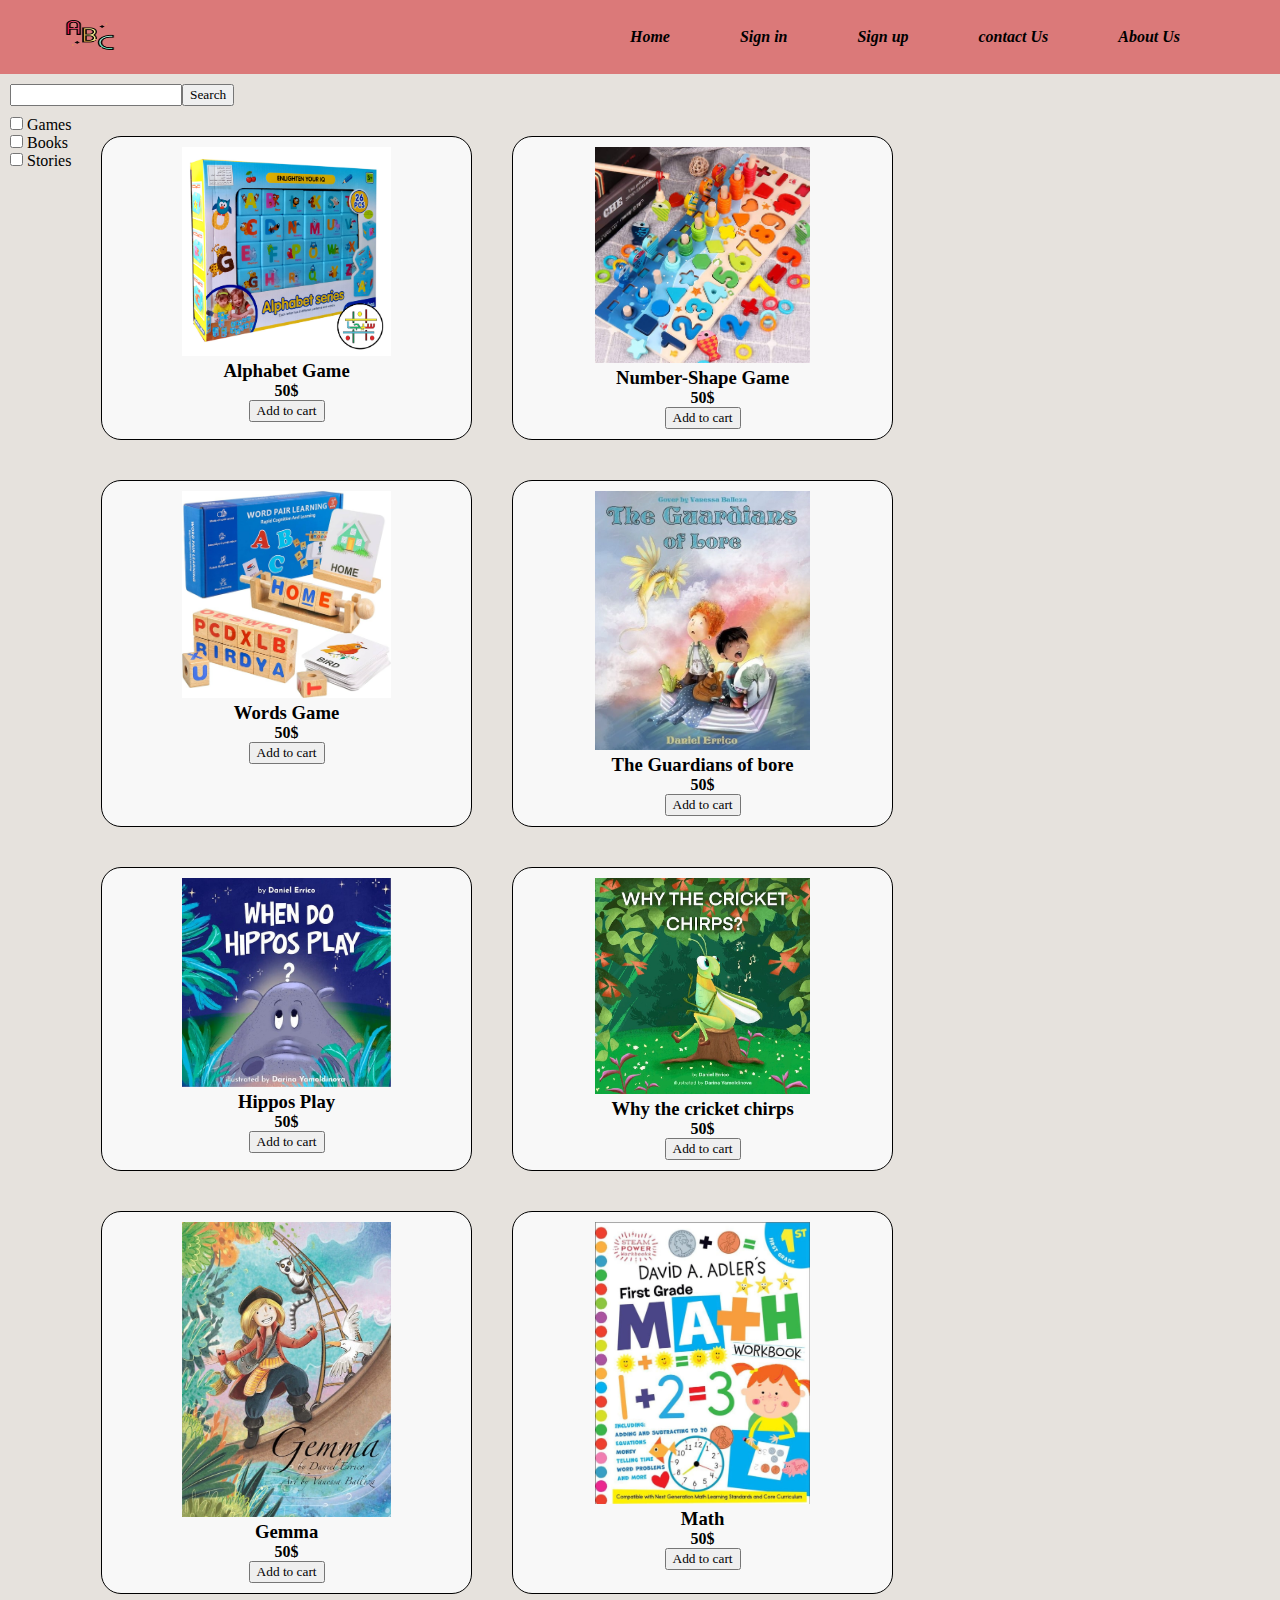
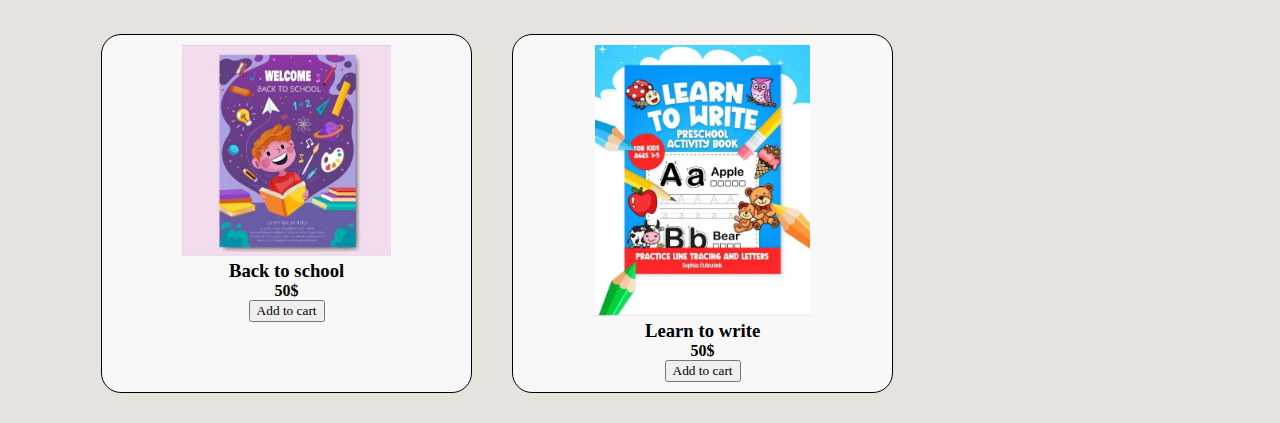
<file: store.html>
<!DOCTYPE html>
<html lang="en">
<head>
    <meta charset="UTF-8">
    <meta name="viewport" content="width=device-width, initial-scale=1.0">
    <title>Document</title>
    <link rel="stylesheet" href="/css/style.css">
</head>




<body>
    <div class="Navall">
        <div>  
            <div class="animation"> <img class="LOGO" src="images/abc_4290563.png"> </div>
          </div>
        <ul id="ul">
            <li><a href="index.html"><b>Home</b></a></li>
            <li><a href="signin.html"><b>Sign in</b></a></li>
            <li><a href="signup.html"><b>Sign up</b></a></li>
            <li><a href="contactus.html"><b>contact Us</b></a></li>
            <li><a href="aboutus.html"><b>About Us</b></a></li>
        </ul>
    </div>



    <div class="divStore">
    
    <div class="searchBar"><input type="text" id="searchProduct"><button onclick="search()" >Search</button></div>
    
    <div id="filter">
        
        <input class="fi" type="checkbox" id="games" value="games" onchange="checkbox()">
        <label for="games">Games</label><br>

        <input class="fi" type="checkbox" id="Books" value="books" onchange="checkbox()">
        <label for="Books">Books</label><br>

        <input class="fi" type="checkbox" id="Stories" value="stories" onchange="checkbox()">
        <label for="Stories">Stories</label><br>
    </div>  
    <div id="cards" style="display:grid;grid-template-columns:auto auto ;  flex-wrap:wrap;  width:70%;  "></div>
    
    </div>





</body><script src="store.js"></script>



</html>
</file>
<file: css/style.css>
*{
    font-family:cursive;
    margin: 0px;
}

body{
    background-color: rgb(240, 237, 237);   
    

}

a{
    text-decoration: none;
    color: black;
}


#Sign{

    background-color: bisque;
    border-radius: 30px;
 
}




.LOGO{
    width:50px;
    height: 30px;
}

.animation{
    width: 400px;
}


#Girl{
width: 440px;
height: 400px;
}
#boxesimage{
width:100%;
margin: 0px;
height: 280px;
}



#marginimageindiv{
    padding: 0px;
}

.Nav{
display: flex;
position:fixed;
color: rgb(71, 69, 69);
justify-content :  space-around;
align-items: center;
background-color: rgb(219, 121, 121);
padding: 20px ;
width: 100%;
font-style:italic;
}
.Navall{
    display: flex;
    color: rgb(71, 69, 69);
    justify-content :  space-around;
    align-items: center;
    background-color: rgb(219, 121, 121);
    padding: 20px ;
    font-style:italic;
    }

#j{
    background-color: rgb(210, 183, 102);
    width: 100px;
    border-radius: 20px;
    height: 40px;
    text-align: center;
}



#ul{
    display: flex;
    list-style: none;
    justify-content: space-around;
    width: 50%;
    text-align: left;
    align-items: center;
}

.first{
    display:flex;
    justify-content:center;
    align-items: center;
    
}



.secound{
    text-align: center;
    font-size:medium;
}
.third{
    display: flex;
    justify-content: center;
    text-align: center; 
    margin-top: 50px;

}
.box{
    width: 300px;
    border: 3px solid transparent;
    background: white;
    border-radius: 20px;
    padding: 40px;
    box-shadow: 0 6px 6px rgba(0, 0, 0, 0.6);
    margin: 0px 70px 0px 70px ;
}
.fifth{
    width: 100%;
    display: flex;
    flex-direction: column;
    align-items: center;
    text-align: center;
    margin:50px ;
}


/* button{
    background:transparent;
    border:none;
} */

.Bar1{
    background:url(Bar\ -\ Copy.png) center bottom;
    width: 100%;
    height: 30px;
    margin: 50px 0px 0px 0px ;
}


#FOOTER{
    background-image: url(footerimage.jpg);
    display: flex;
    justify-content:center;
    align-items: center;
}



.footerSection{
    
    height:100%;
    display:flex;
    flex-direction: column;
    align-items: center;
    justify-content: center;
    padding: 20px;
    text-align: center;
    
    color: rgb(255, 255, 241);
}

#imagefooter{
    width:300px;
    height: 300px;
}

#lastbottom{
    background-color: bisque;
    border-radius: 20px;
    margin-left: 50px;
    height: 40px;
    width: 200px;
}

.footerList{
    color: rgb(255, 255, 241);
    text-align: center;
}
#footerList{
    color: rgb(229, 229, 199);
}
/* #################################################  sign page*/ 
body{
    background-color: rgb(230, 226, 221);
}
.formcontener {
    background-color: rgb(225, 221, 221);
    border: 1px solid white;
    border-radius: 30px;
    width: 30%;
    padding: 35px;
    margin: 30px auto;
    box-shadow: 0 1px 10px #000;
}


 .width{ 
      width: 100% ;
      height: 30px;
      border-radius: 5px;
      border: white;
      padding: 5px;
      margin-top: 10px;
    
}
.width1{
    width: 100% ;
    height: 90px;
    border-radius: 5px;
    border: white;
    margin-top: 10px;
}


.button11{
    width: 100%;
    height: 35px; 
    color: white;
    background-color: chocolate;
    margin-top: 40px;   
    margin-right: 200px;
    border: white;
    border-radius: 5px;
    transition: 0.4s ease;
}
.button11:hover{
    background-color:#ff6347;
        transform: scale(1.2);
        
}

#img1{
    width: 40%;
    margin-left: 80px;  
}
#img-1{
    width: 50%;
    margin-left:80px ;
    

}
#img-1 img{
    width:200%;
}
/* ####################################################  about us*/
.au{

    margin:0px;
    padding:0px;
    box-sizing: border-box;
    font-family: "Arial",sans-serif;
    }
    .mo{
    
        background-color: #f8f8f8;
        overflow: hidden;
    
    }
    
    .heading h1{
    color: #ff6347;
    font-size: 55px;
    text-align: center;
    margin-top: 35;
    }
    .container{
        display:flex;
        justify-content: center;
        align-items: center;
        width: 90%;
        margin: 65px auto;
    }
    
    .mo-content{
        flex:1;
        width:600px;
        margin:0px 25px;
        animation: fadeInUp 2s ease;
    }
    .mo-content h2{
    font-size: 38px;
    margin-bottom: 20px;
    color: #333;
    }
    .mo-content p{
        font-size: 24px;
        line-height: 1.5;
        margin-bottom: 40px;
        color:#666
    }
    .mo-content button{
        display: inline-block;
       background-color:chocolate;
        color: #fff;
        padding:15px 24px;
        border-radius: 5px;
        font: size 20px;
        border:none;
        cursor: pointer;
        transition: 0.4s ease;
    }
    .mo-content button:hover{
        background-color:#ff6347;
        transform: scale(1.3);
    }
    
    .mo-image{
        flex:1;
        width: 600px;
        margin:auto ;
        animation: fadeInRight 2s ease;
    }
    .imga{
        width: 100%;
        height: auto;
        border-radius: 30px;
    }
    @keyframes fadeInUp {
        0%{
            opacity: 0;
            transform: translateY(50px);
        }
        100%{
    
            opacity: 1;
            transform: translateY(0px);
        }
    }
    
    @keyframes fadeInRight {
        0%{
            opacity: 0;
            transform: translatex(-50px);
        }
        100%{
            opacity: 1;
            transform: translatex(0px);
        }
    }
/* ############################################### number page */
.numbername{
    background-color:darksalmon;
    padding: 20px;
    text-align: center;
    font-size: xx-large;
}
.numbericon{
    width: 5%;
    margin:20px; 
}
.numbernn{
    width: 5%;
    margin-top: 45px;
    margin-right: 30px;
    text-align: center;
    color:sienna ;
}
.Bar{
    background:url(Bar\ -\ Copy.png) center bottom;
    width: 100%;
    height: 50px;
}
/* ################################################# */
.words{
    display: flex;
    width:100% ;
}
.wordsicon{
   width:20% ; 
   margin: 80px;
}
.wordsss{
    margin-top: 110px;
    color:sienna ;
}
/* ################################################## alfabt */
.A{
    display: flex;
    flex-direction: column;
    width: 100%;
    align-items:center;
}
.imageLetters{

width: 300px;
height: 300px;


}


.Alpha_Audio{
    color: red;
display: flex; 
justify-content: center;

}
.Row{
    display:flex;
    justify-content: space-around;
    margin-top: 100px;
    animation: appear 0.5s linear;
    animation-timeline: view();
    animation-range: entry 0 cover 40%;
}
.column{
    text-align: center;
}
.bodyLetterPage{
    background:url(./Background.png);
    background-size:cover;
}

      



@keyframes appear{
    from{
        opacity: 0;
        scale: 0.5;
    }
    to{
        opacity: 1;
        scale: 1;
    }
}


/* ---------------------------------------page store -----------------------------------------------------------------*/
.divStore{
    /* width: 100%;
    display: flex;
    flex-direction: column;
    justify-content: center;
    align-items: center; */

    
        display: grid;
        grid-template-areas:
          'header header header header '
          'menu main main main '
          'menu main main main ';
        gap: 10px;
        padding: 10px;
    
}





.divCart{
    
    display: flex;
    justify-content: center;

}


#cards{
    width:80%;
    text-align: center;
    grid-area: main;
}

#Cart{
    
    width:70%;
    text-align: center;
    
}

.searchBar{
    grid-area: header; 
}
#filter{
    grid-area: menu;
}
.card{
    img{
        width:60%;
    }
    margin: 20px;
    border-radius: 20px;
    padding: 10px;
    background-color: #f8f8f8;
    box-shadow:#000;
}
/* test  */

.BigDiv{
    width: 100%;
    display: flex;
    justify-content: center;
}
.smallDiv{
    width: 80%;
    display: flex;
}
#prod{
    img{
        width:20%;
    }

    width: 70%;
    padding: 10px;
    margin: 5px;
    background-color:#c6c6c6;
    border:2px solid #333;
    border-radius: 20px;
    
}
.items{
    display: flex;
    width: 30%;
    padding: 10px;
    margin: 5px;
    background-color:#c6c6c6;
    border:2px solid #333;
    border-radius: 20px;
    height: 400px;
}
</file>
